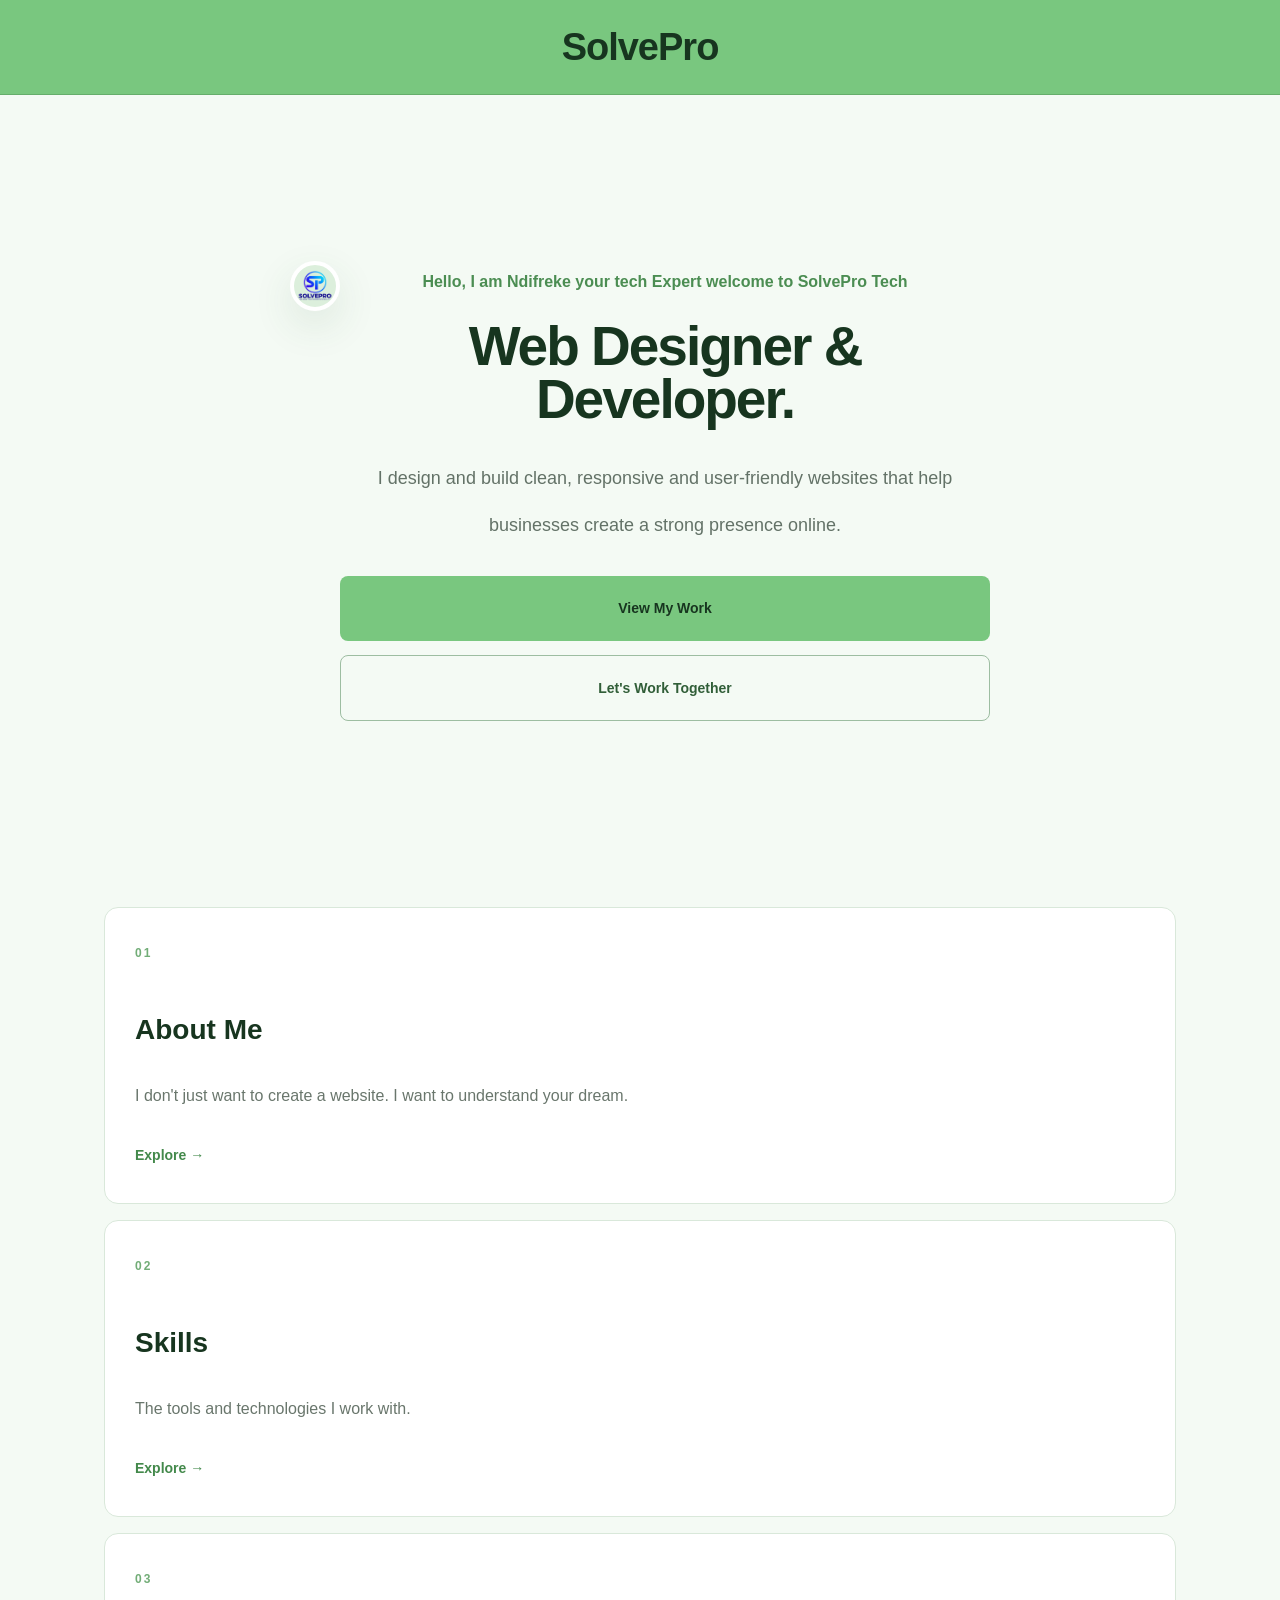
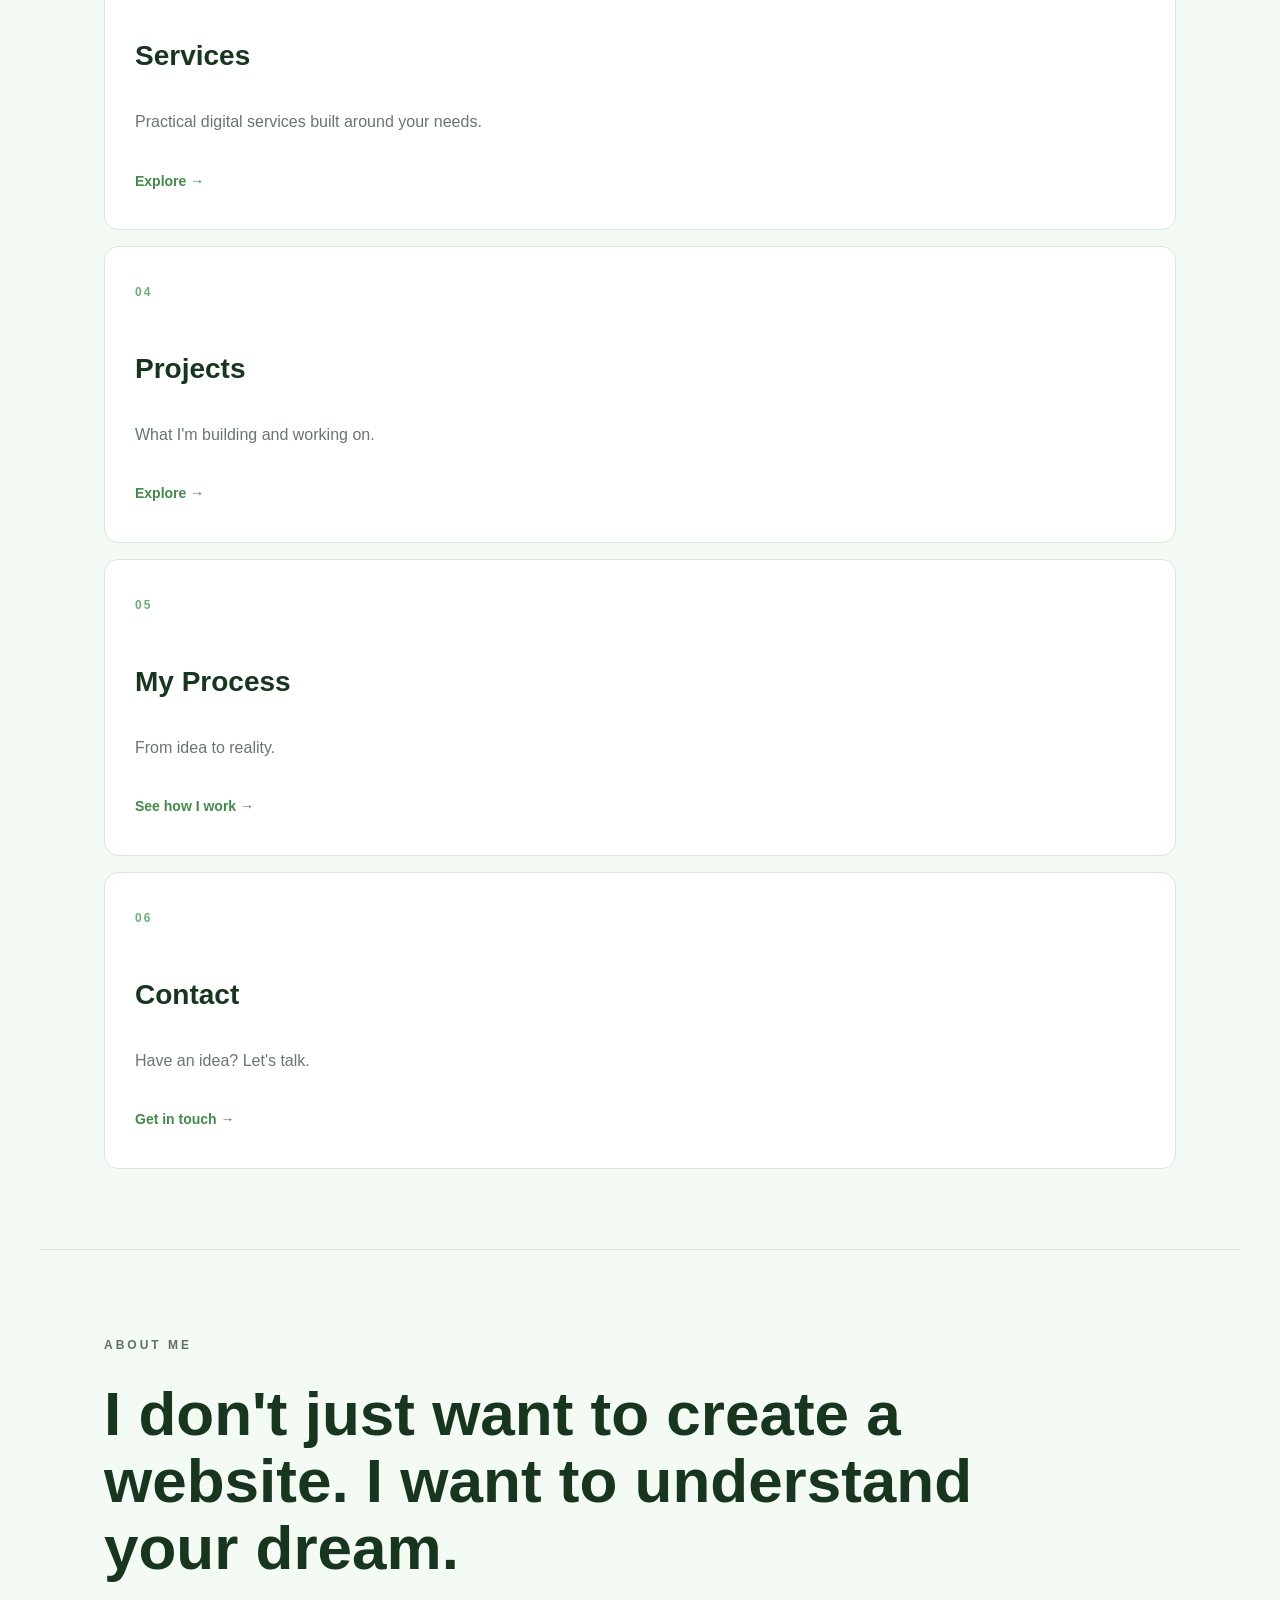
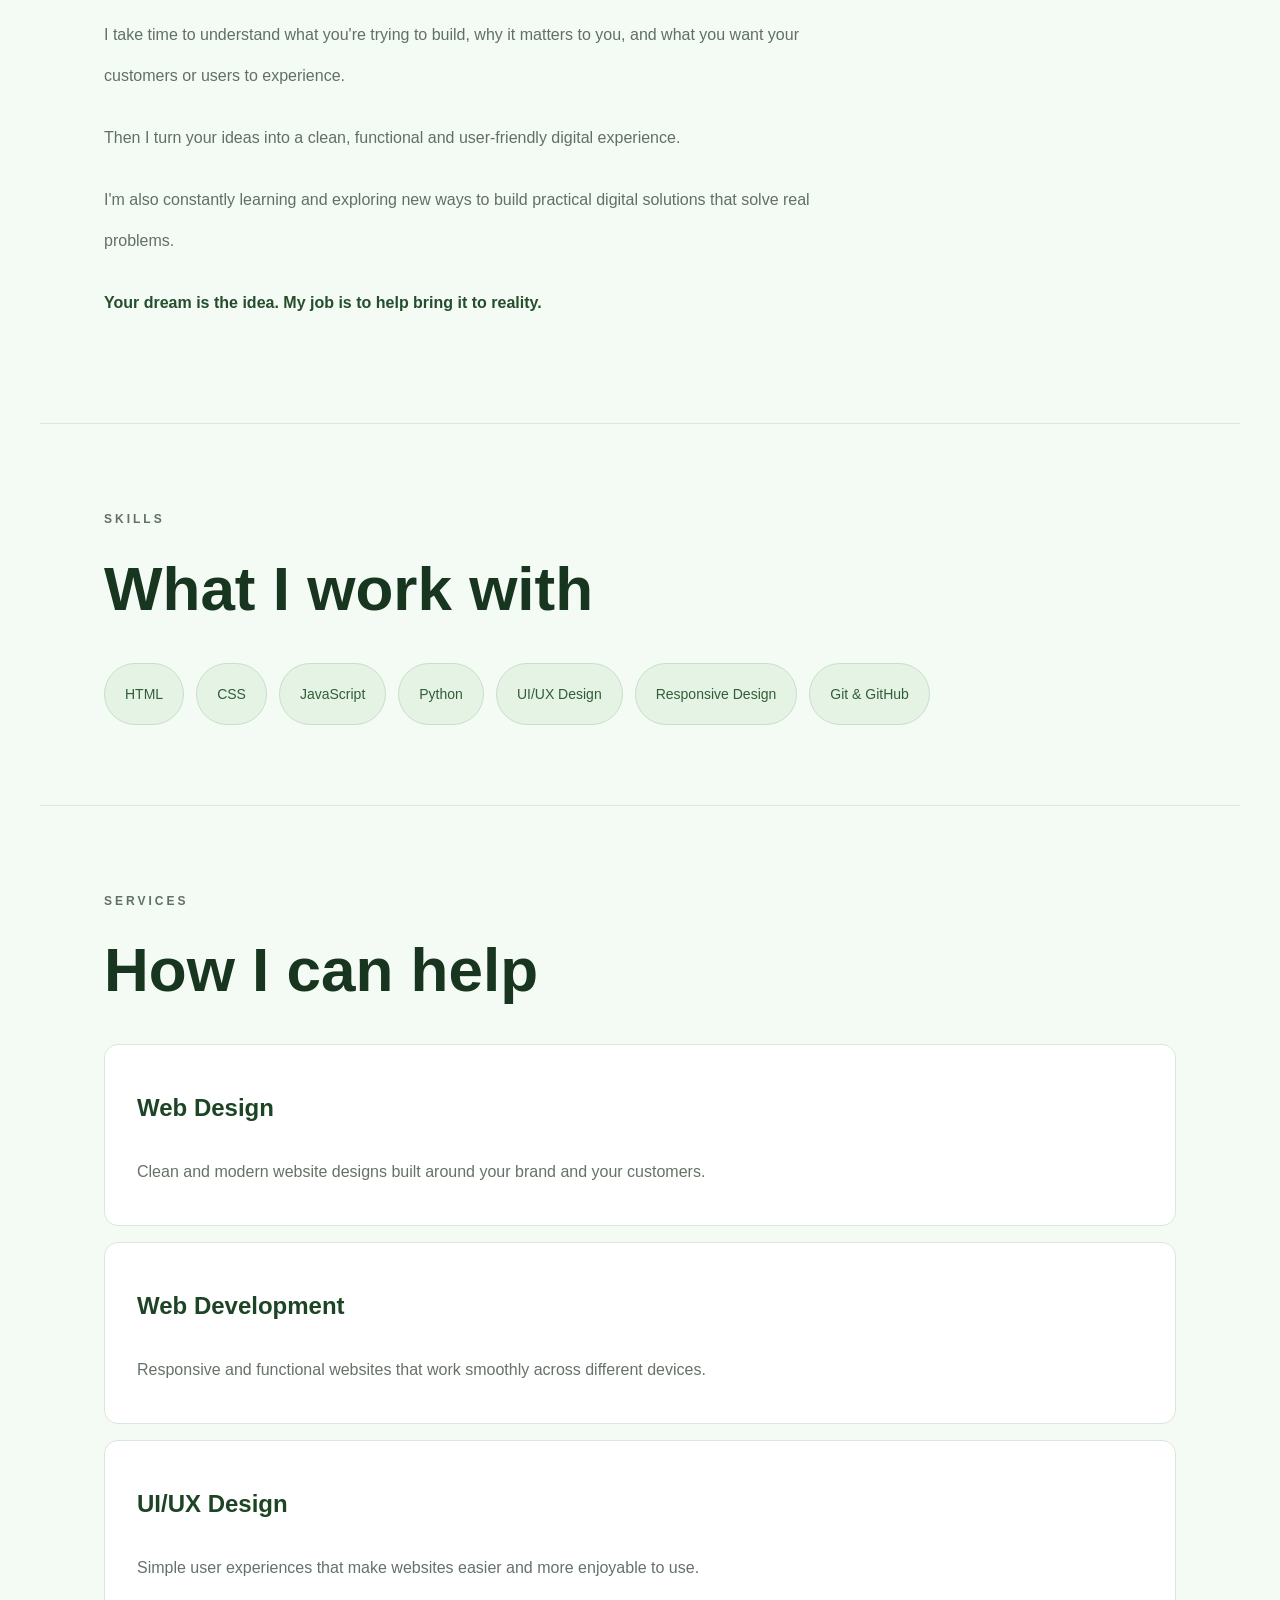
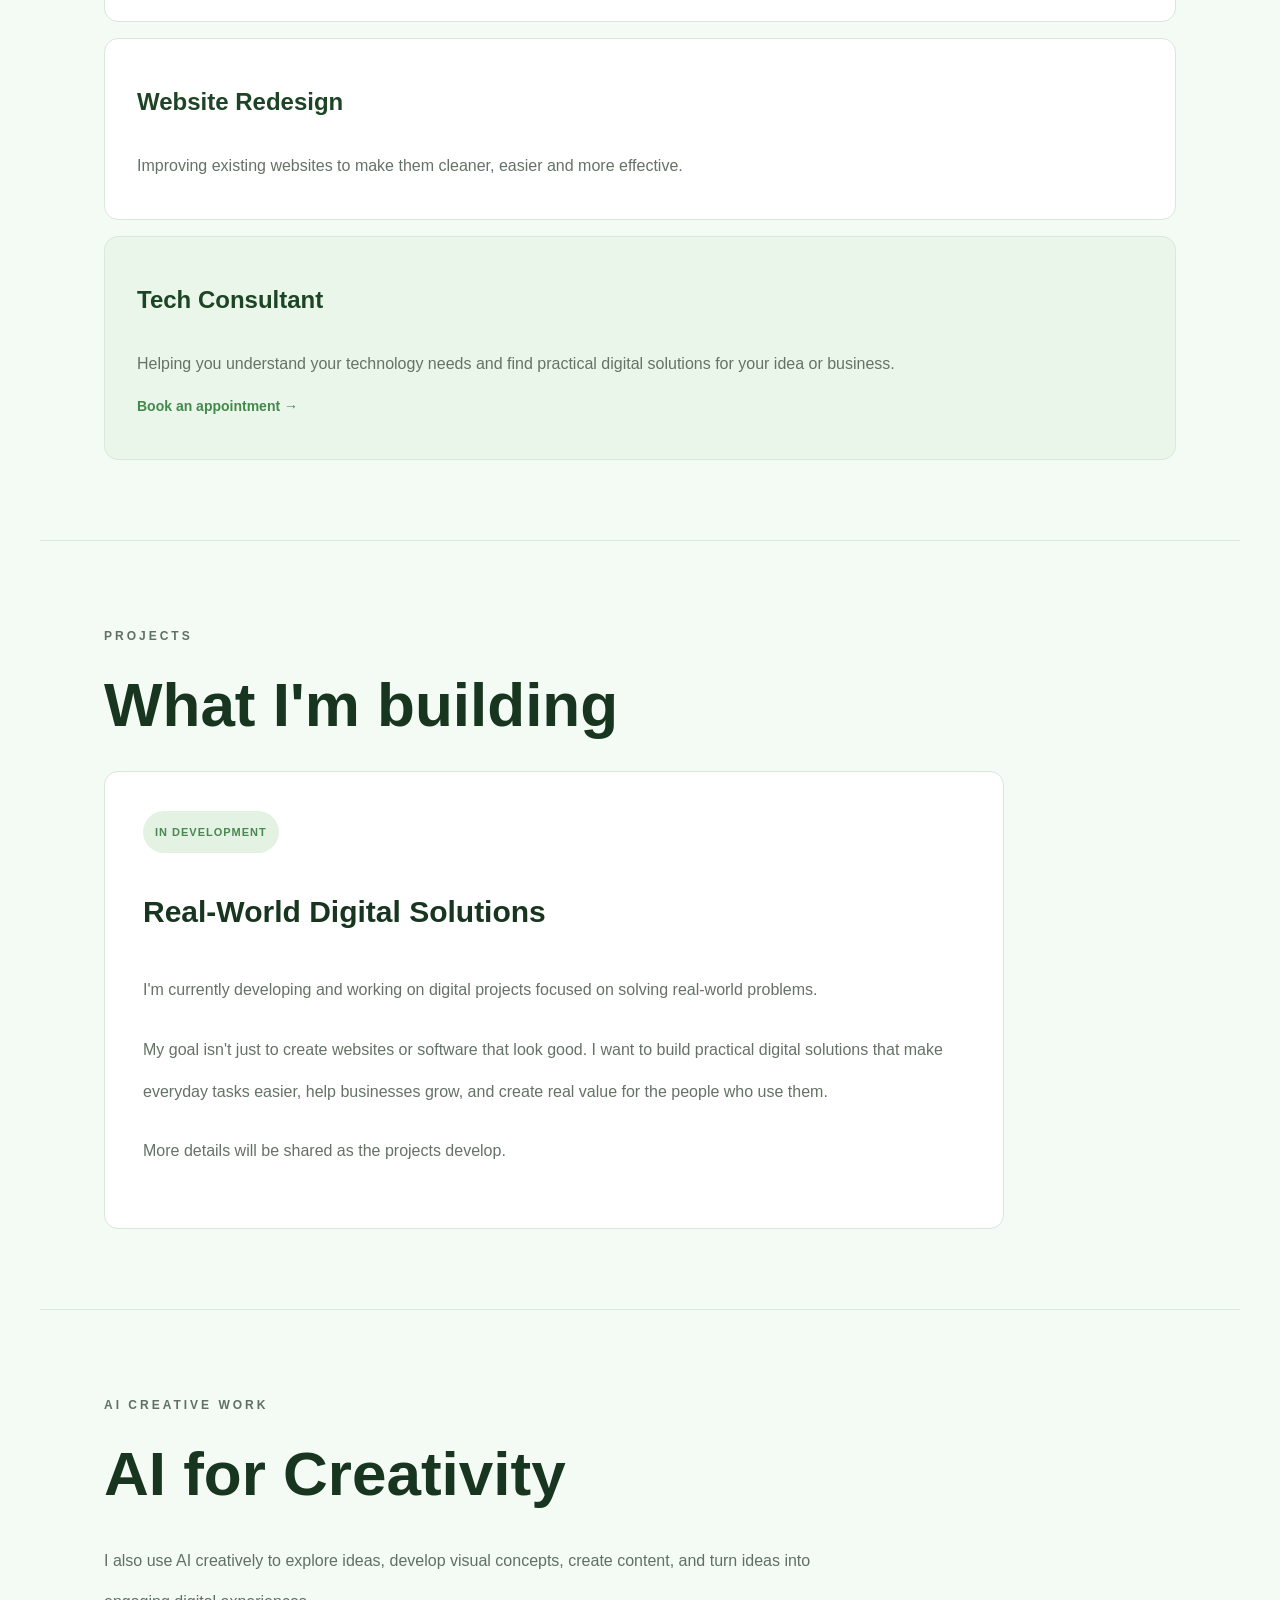
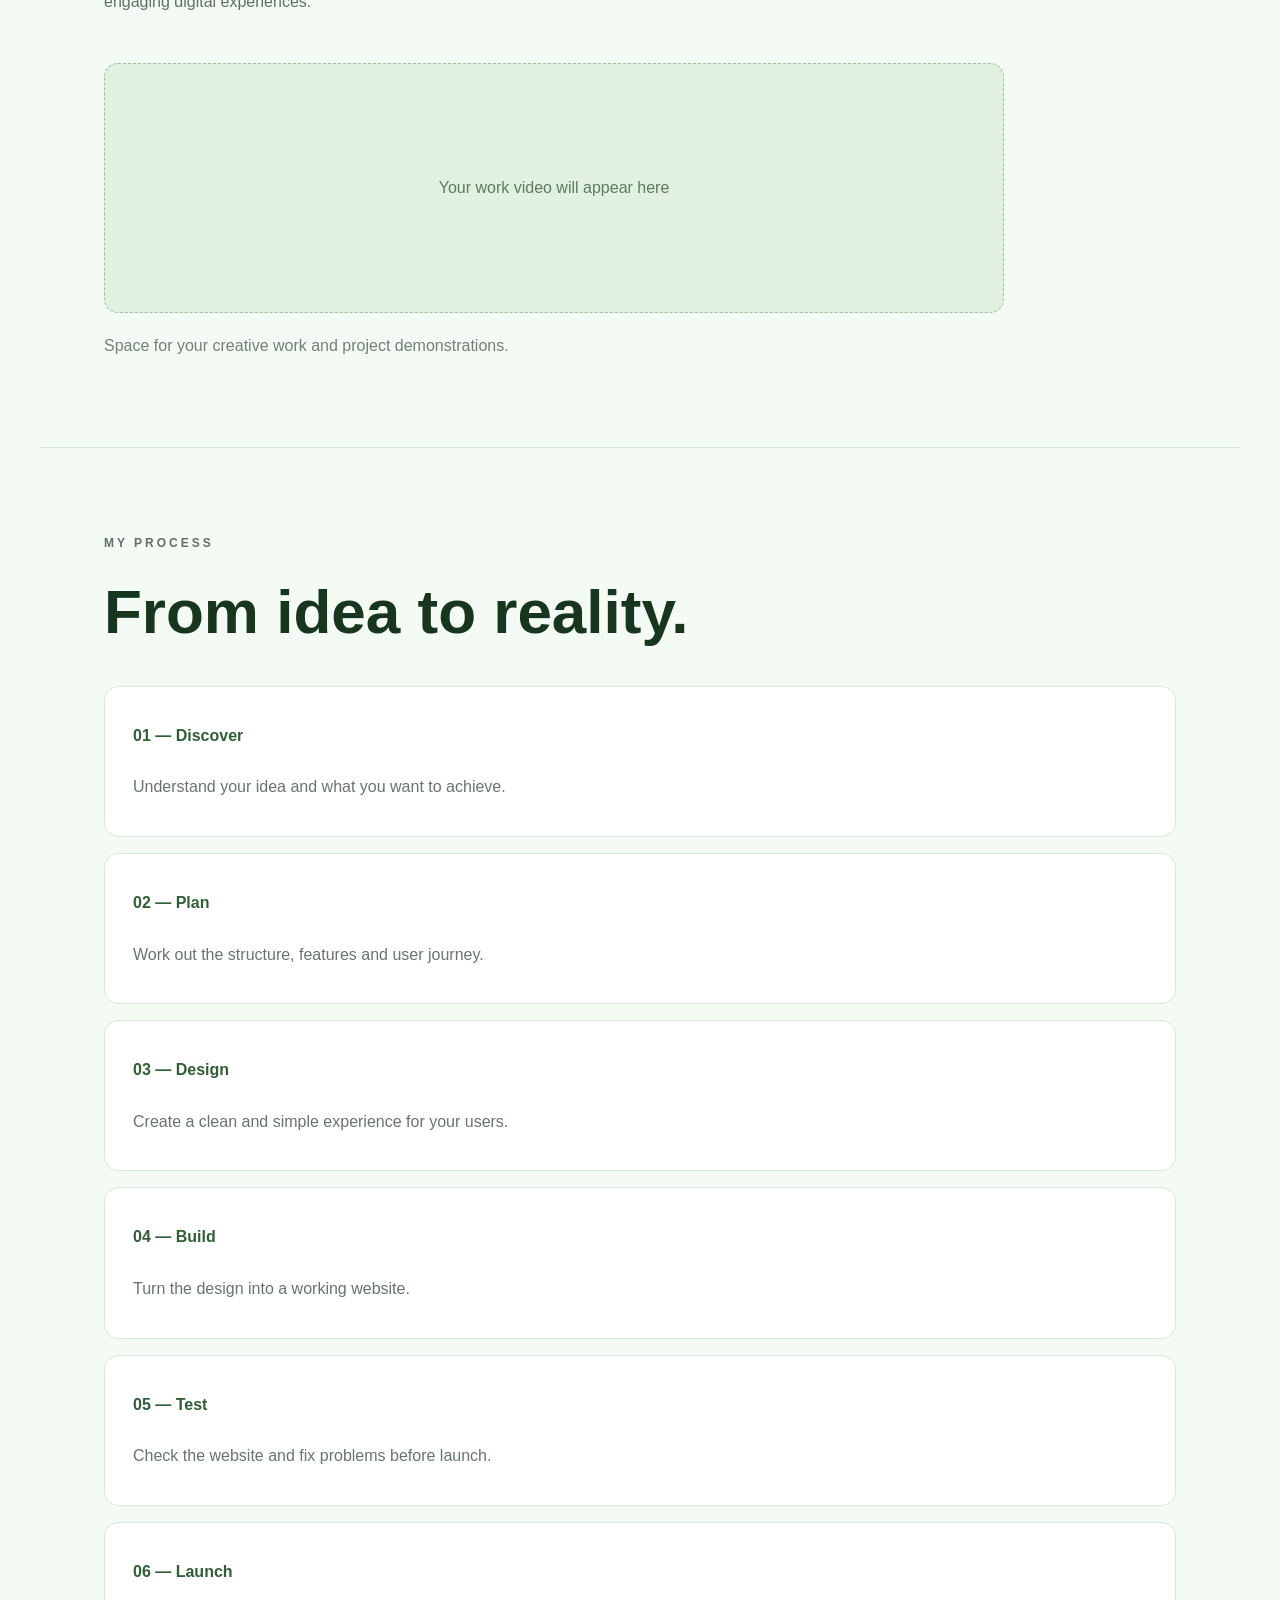
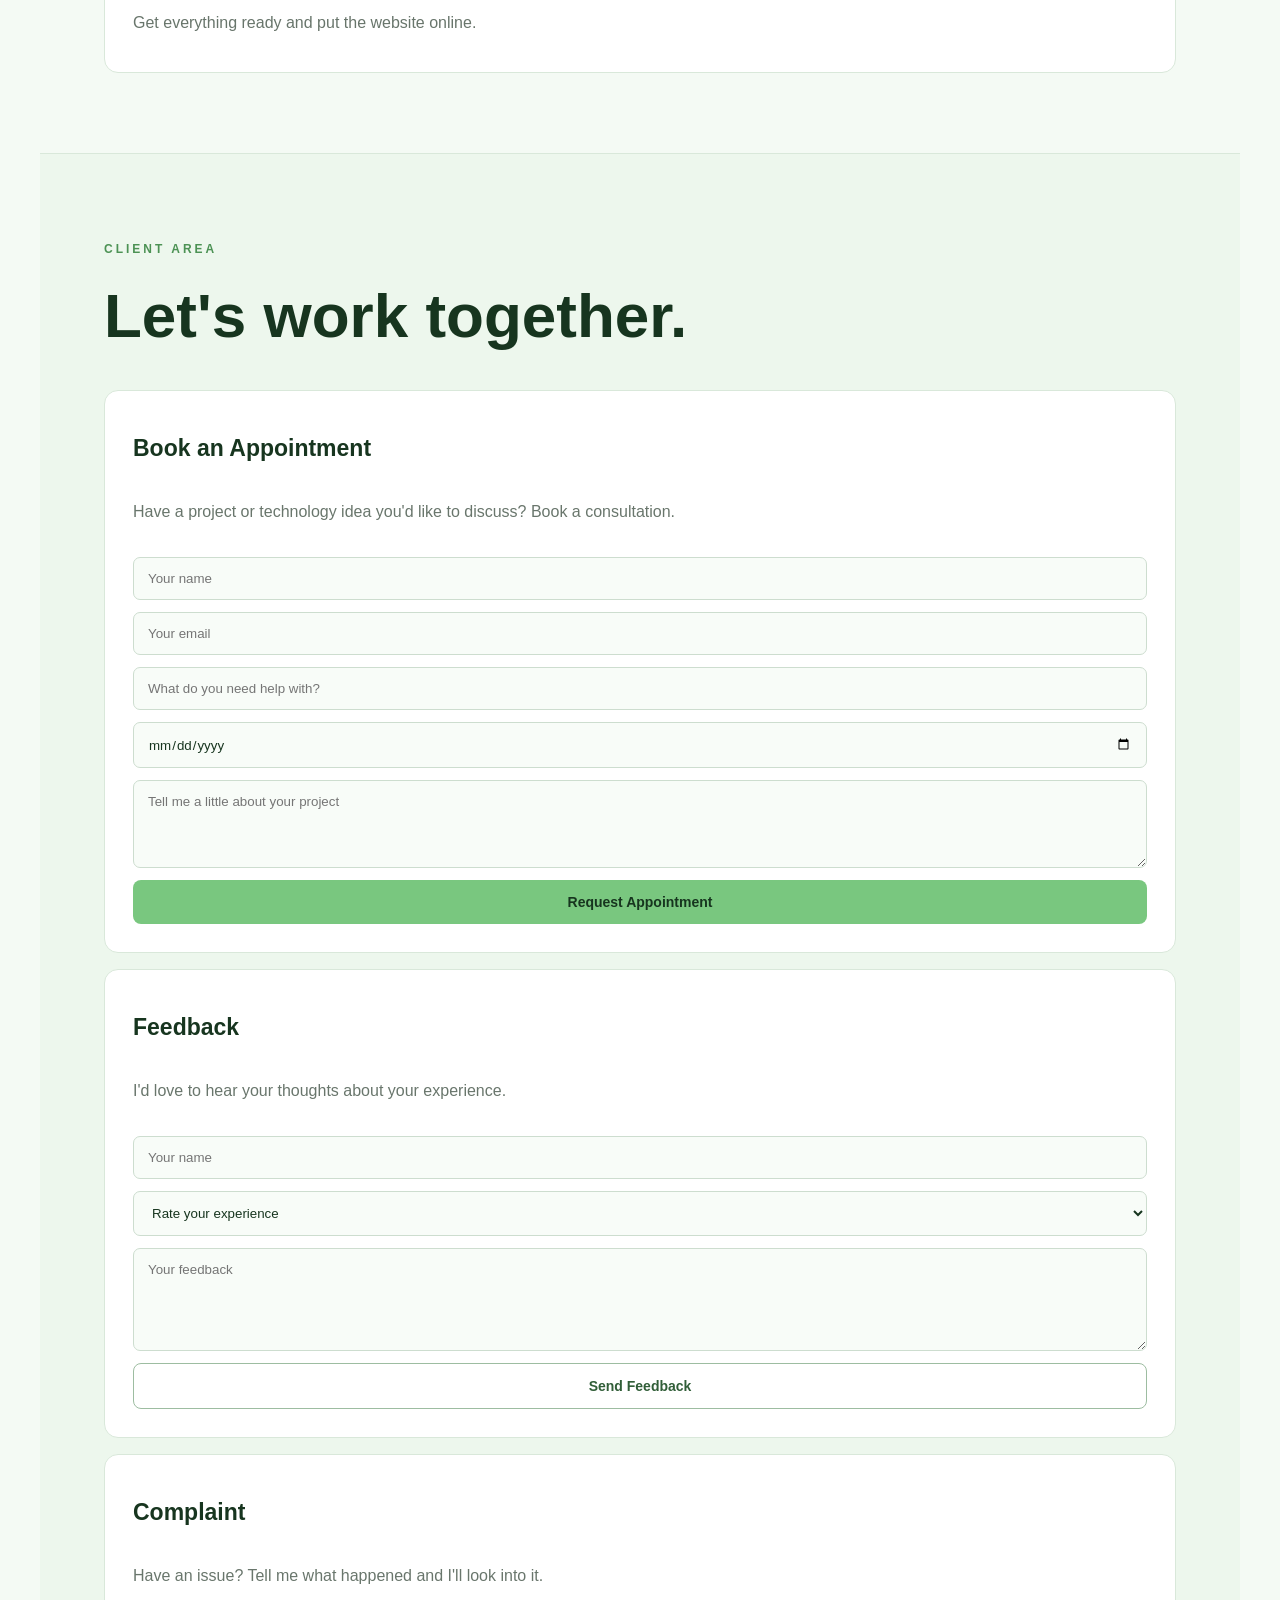
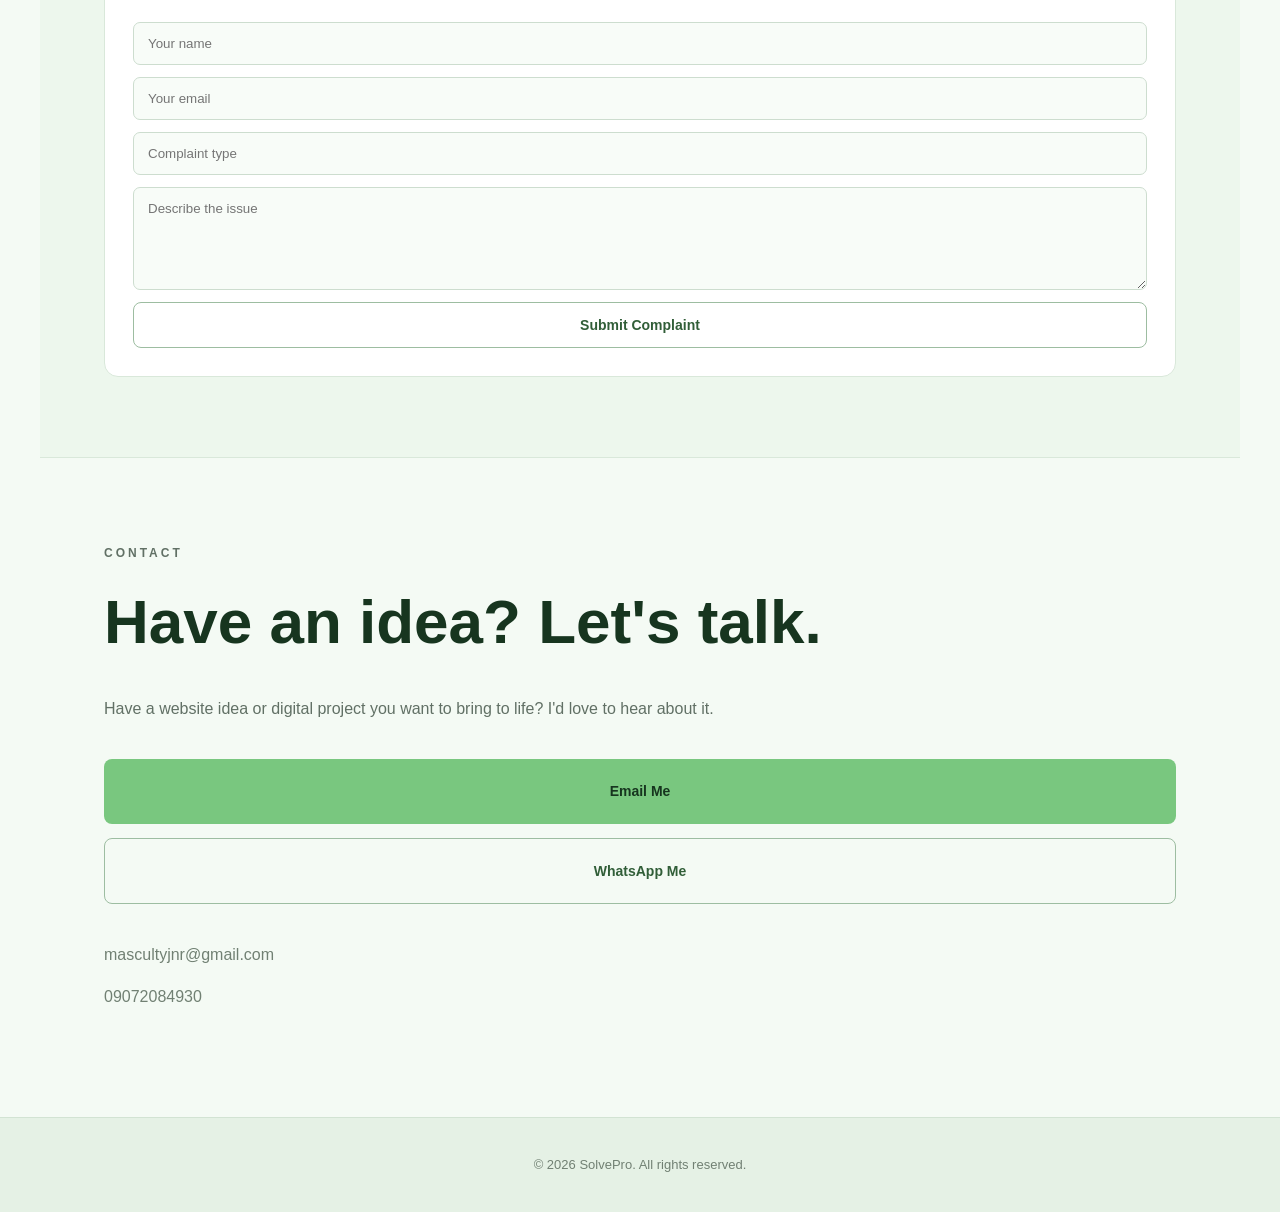
<file: index.html>
<!DOCTYPE html>
<html lang="en">

<head>
    <meta charset="UTF-8">
    <meta name="viewport" content="width=device-width, initial-scale=1.0">

    <title>SolvePro Tech| Web Designer & Developer</title>

    <meta name="description"
        content=" - Web Designer, Developer and Tech Consultant.">

    <link rel="stylesheet" href="style.css">
</head>

<body>
    
<header class="top-header">

    <a href="index.html" class="site-logo">
        SolvePro
    </a>

</header>
</div>

    </nav>

</header>


<main>


<!-- HERO -->

<section class="hero">

    <div class="hero-content">

        <div class="profile-area">

            <div class="profile-placeholder">
    <img src="profile.jpg" alt="SolvePro" class="logo">
        </div>


        <div class="hero-text-area">

            <p class="intro">
                Hello, I am Ndifreke your tech Expert 
                welcome to SolvePro Tech 
            </p>

            <h1>
                Web Designer &
                <br>
                Developer.
            </h1>

            <p class="hero-description">
                I design and build clean, responsive and user-friendly websites
                that help businesses create a strong presence online.
            </p>

            <div class="hero-buttons">

                <a href="#projects" class="btn primary">
                    View My Work
                </a>

                <a href="#contact" class="btn secondary">
                    Let's Work Together
                </a>

            </div>

        </div>

    </div>

</section>



<!-- GRID NAVIGATION -->

<section class="grid-navigation">

    <a href="about.html" class="grid-card">

        <span class="card-number">01</span>

        <h3>About Me</h3>

        <p>
            I don't just want to create a website.
            I want to understand your dream.
        </p>

        <span class="card-link">Explore →</span>

    </a>


    <a href="skills.html" class="grid-card">
        <span class="card-number">02</span>

        <h3>Skills</h3>

        <p>
            The tools and technologies I work with.
        </p>

        <span class="card-link">Explore →</span>

    </a>


    <a href="services.html" class="grid-card">

        <span class="card-number">03</span>

        <h3>Services</h3>

        <p>
            Practical digital services built around your needs.
        </p>

        <span class="card-link">Explore →</span>

    </a>


   <a href="projects.html" class="grid-card">

        <span class="card-number">04</span>

        <h3>Projects</h3>

        <p>
            What I'm building and working on.
        </p>

        <span class="card-link">Explore →</span>

    </a>


    <a href="process.html" class="grid-card">

        <span class="card-number">05</span>

        <h3>My Process</h3>

        <p>
            From idea to reality.
        </p>

        <span class="card-link">See how I work →</span>

    </a>


    <a href="contact.html" class="grid-card">

        <span class="card-number">06</span>

        <h3>Contact</h3>

        <p>
            Have an idea? Let's talk.
        </p>

        <span class="card-link">Get in touch →</span>

    </a>

</section>



<!-- ABOUT -->

<section id="about" class="content-section">

    <p class="section-label">
        ABOUT ME
    </p>

    <h2>
        I don't just want to create a website.
        I want to understand your dream.
    </h2>

    <p>
        I take time to understand what you're trying to build,
        why it matters to you, and what you want your customers
        or users to experience.
    </p>

    <p>
        Then I turn your ideas into a clean, functional and
        user-friendly digital experience.
    </p>

    <p>
        I'm also constantly learning and exploring new ways
        to build practical digital solutions that solve real problems.
    </p>

    <p>
        <strong>
            Your dream is the idea. My job is to help bring it to reality.
        </strong>
    </p>

</section>



<!-- SKILLS -->

<section id="skills" class="content-section">

    <p class="section-label">
        SKILLS
    </p>

    <h2>
        What I work with
    </h2>

    <div class="skills-list">

        <span>HTML</span>
        <span>CSS</span>
        <span>JavaScript</span>
        <span>Python</span>
        <span>UI/UX Design</span>
        <span>Responsive Design</span>
        <span>Git & GitHub</span>

    </div>

</section>



<!-- SERVICES -->

<section id="services" class="content-section">

    <p class="section-label">
        SERVICES
    </p>

    <h2>
        How I can help
    </h2>


    <div class="services-grid">


        <div class="service-card">

            <h3>
                Web Design
            </h3>

            <p>
                Clean and modern website designs built around
                your brand and your customers.
            </p>

        </div>


        <div class="service-card">

            <h3>
                Web Development
            </h3>

            <p>
                Responsive and functional websites that work
                smoothly across different devices.
            </p>

        </div>


        <div class="service-card">

            <h3>
                UI/UX Design
            </h3>

            <p>
                Simple user experiences that make websites
                easier and more enjoyable to use.
            </p>

        </div>


        <div class="service-card">

            <h3>
                Website Redesign
            </h3>

            <p>
                Improving existing websites to make them
                cleaner, easier and more effective.
            </p>

        </div>


        <div class="service-card consultant-card">

            <h3>
                Tech Consultant
            </h3>

            <p>
                Helping you understand your technology needs
                and find practical digital solutions for your idea
                or business.
            </p>

            <a href="#appointment" class="card-link">
                Book an appointment →
            </a>

        </div>


    </div>

</section>



<!-- PROJECTS -->

<section id="projects" class="content-section">

    <p class="section-label">
        PROJECTS
    </p>

    <h2>
        What I'm building
    </h2>

    <div class="project-card">

        <div>

            <span class="project-status">
                IN DEVELOPMENT
            </span>

            <h3>
                Real-World Digital Solutions
            </h3>

            <p>
                I'm currently developing and working on digital
                projects focused on solving real-world problems.
            </p>

            <p>
                My goal isn't just to create websites or software
                that look good. I want to build practical digital
                solutions that make everyday tasks easier, help
                businesses grow, and create real value for the
                people who use them.
            </p>

            <p>
                More details will be shared as the projects develop.
            </p>

        </div>

    </div>

</section>



<!-- AI CREATIVE WORK -->

<section class="content-section">

    <p class="section-label">
        AI CREATIVE WORK
    </p>

    <h2>
        AI for Creativity
    </h2>

    <p>
        I also use AI creatively to explore ideas, develop visual
        concepts, create content, and turn ideas into engaging
        digital experiences.
    </p>


    <div class="video-card">

        <div class="video-placeholder">

            <span>
                Your work video will appear here
            </span>

        </div>

        <p class="video-note">
            Space for your creative work and project demonstrations.
        </p>

    </div>

</section>



<!-- PROCESS -->

<section id="process" class="content-section">

    <p class="section-label">
        MY PROCESS
    </p>

    <h2>
        From idea to reality.
    </h2>


    <div class="process-list">


        <div>

            <strong>
                01 — Discover
            </strong>

            <p>
                Understand your idea and what you want to achieve.
            </p>

        </div>


        <div>

            <strong>
                02 — Plan
            </strong>

            <p>
                Work out the structure, features and user journey.
            </p>

        </div>


        <div>

            <strong>
                03 — Design
            </strong>

            <p>
                Create a clean and simple experience for your users.
            </p>

        </div>


        <div>

            <strong>
                04 — Build
            </strong>

            <p>
                Turn the design into a working website.
            </p>

        </div>


        <div>

            <strong>
                05 — Test
            </strong>

            <p>
                Check the website and fix problems before launch.
            </p>

        </div>


        <div>

            <strong>
                06 — Launch
            </strong>

            <p>
                Get everything ready and put the website online.
            </p>

        </div>


    </div>

</section>



<!-- CLIENT AREA -->

<section class="client-section">

    <p class="section-label">
        CLIENT AREA
    </p>

    <h2>
        Let's work together.
    </h2>


    <div class="client-grid">


        <!-- APPOINTMENT -->

        <div id="appointment" class="client-card">

            <h3>
                Book an Appointment
            </h3>

            <p>
                Have a project or technology idea you'd like
                to discuss? Book a consultation.
            </p>

            <form>

                <input
                    type="text"
                    placeholder="Your name"
                    required
                >

                <input
                    type="email"
                    placeholder="Your email"
                    required
                >

                <input
                    type="text"
                    placeholder="What do you need help with?"
                    required
                >

                <input
                    type="date"
                    required
                >

                <textarea
                    placeholder="Tell me a little about your project"
                    rows="4"
                ></textarea>

                <button type="submit" class="btn primary">
                    Request Appointment
                </button>

            </form>

        </div>



        <!-- FEEDBACK -->

        <div class="client-card">

            <h3>
                Feedback
            </h3>

            <p>
                I'd love to hear your thoughts about your
                experience.
            </p>

            <form>

                <input
                    type="text"
                    placeholder="Your name"
                >

                <select>

                    <option>
                        Rate your experience
                    </option>

                    <option>
                        Excellent
                    </option>

                    <option>
                        Good
                    </option>

                    <option>
                        Average
                    </option>

                    <option>
                        Needs improvement
                    </option>

                </select>

                <textarea
                    placeholder="Your feedback"
                    rows="5"
                ></textarea>

                <button type="submit" class="btn secondary">
                    Send Feedback
                </button>

            </form>

        </div>



        <!-- COMPLAINT -->

        <div class="client-card">

            <h3>
                Complaint
            </h3>

            <p>
                Have an issue? Tell me what happened and
                I'll look into it.
            </p>

            <form>

                <input
                    type="text"
                    placeholder="Your name"
                    required
                >

                <input
                    type="email"
                    placeholder="Your email"
                    required
                >

                <input
                    type="text"
                    placeholder="Complaint type"
                    required
                >

                <textarea
                    placeholder="Describe the issue"
                    rows="5"
                    required
                ></textarea>

                <button type="submit" class="btn secondary">
                    Submit Complaint
                </button>

            </form>

        </div>


    </div>

</section>



<!-- CONTACT -->

<section id="contact" class="content-section">

    <p class="section-label">
        CONTACT
    </p>

    <h2>
        Have an idea? Let's talk.
    </h2>

    <p>
        Have a website idea or digital project you want to bring
        to life? I'd love to hear about it.
    </p>


    <div class="contact-buttons">

        <a
            href="mailto:mascultyjnr@gmail.com"
            class="btn primary"
        >
            Email Me
        </a>


        <a
            href="https://wa.me/2349072084930"
            class="btn secondary"
        >
            WhatsApp Me
        </a>

    </div>


    <p class="contact-info">

        mascultyjnr@gmail.com

        <br>

        09072084930

    </p>

</section>


</main>



<footer>

    <p>
        © 2026 SolvePro. All rights reserved.
    </p>

</footer>


</body>

        </html>
</file>
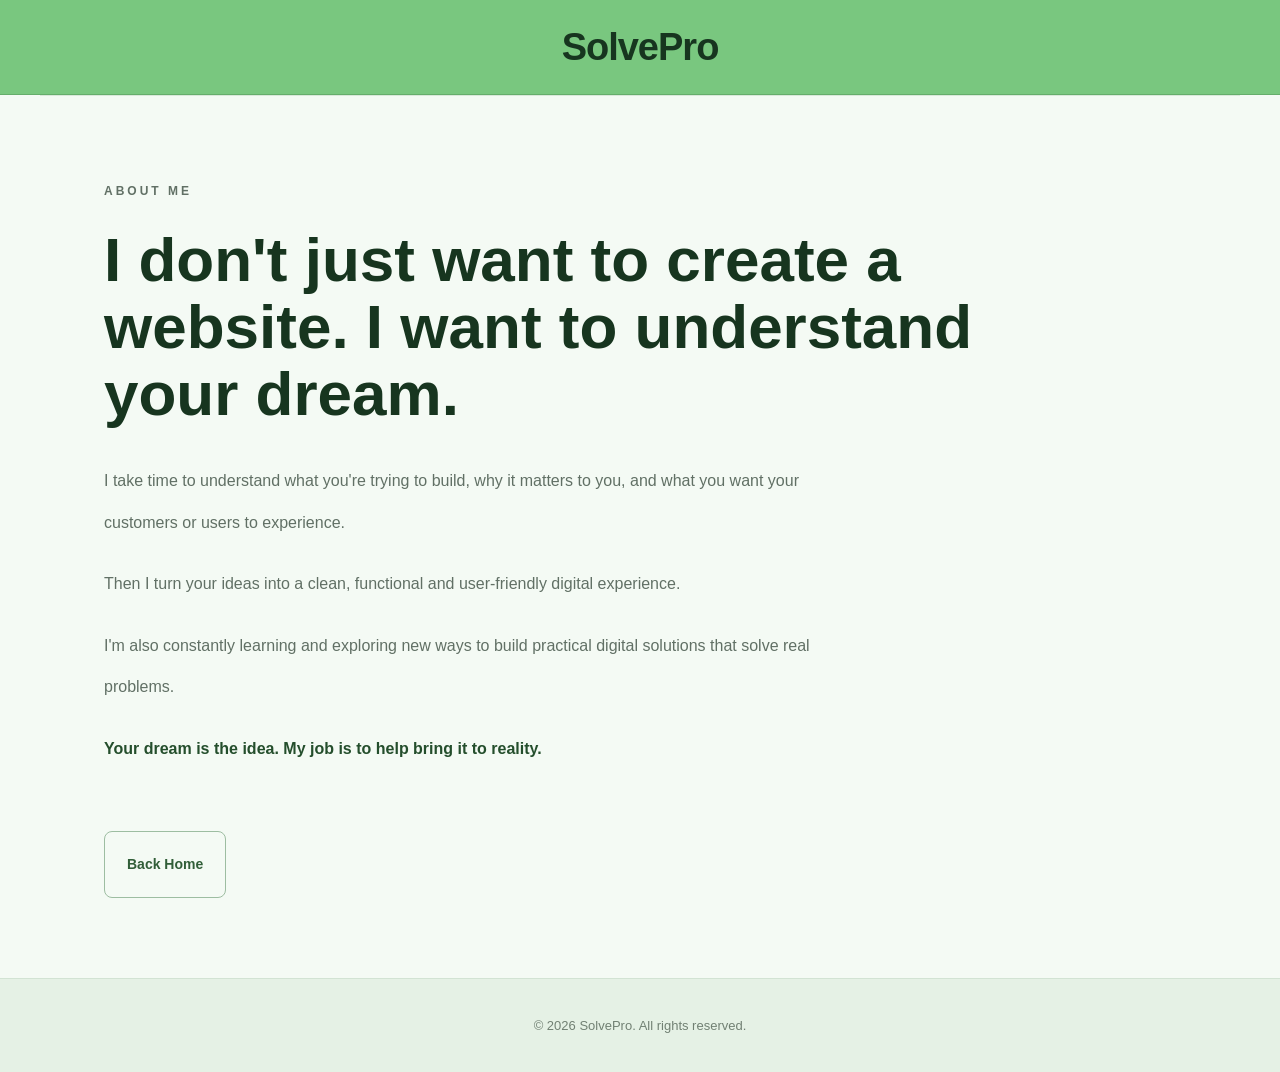
<file: about.html>
<!DOCTYPE html>
<html lang="en">

<head>
    <meta charset="UTF-8">
    <meta name="viewport" content="width=device-width, initial-scale=1.0">

    <title>About         SolvePro</title>

    <link rel="stylesheet" href="style.css">
</head>

<body>

<header class="top-header">

    <a href="index.html" class="site-logo">
        SolvePro
    </a>

</header>
        </div>

    </nav>

</header>


<main>

<section class="content-section">

    <p class="section-label">
        ABOUT ME
    </p>

    <h2>
        I don't just want to create a website.
        I want to understand your dream.
    </h2>

    <p>
        I take time to understand what you're trying to build,
        why it matters to you, and what you want your customers
        or users to experience.
    </p>

    <p>
        Then I turn your ideas into a clean, functional and
        user-friendly digital experience.
    </p>

    <p>
        I'm also constantly learning and exploring new ways
        to build practical digital solutions that solve real problems.
    </p>

    <p>
        <strong>
            Your dream is the idea. My job is to help bring it to reality.
        </strong>
    </p>

    <br>

    <a href="index.html" class="btn secondary">
        Back Home
    </a>

</section>

</main>


<footer>

    <p>
        © 2026 SolvePro. All rights reserved.
    </p>

</footer>

</body>

</html>
</file>
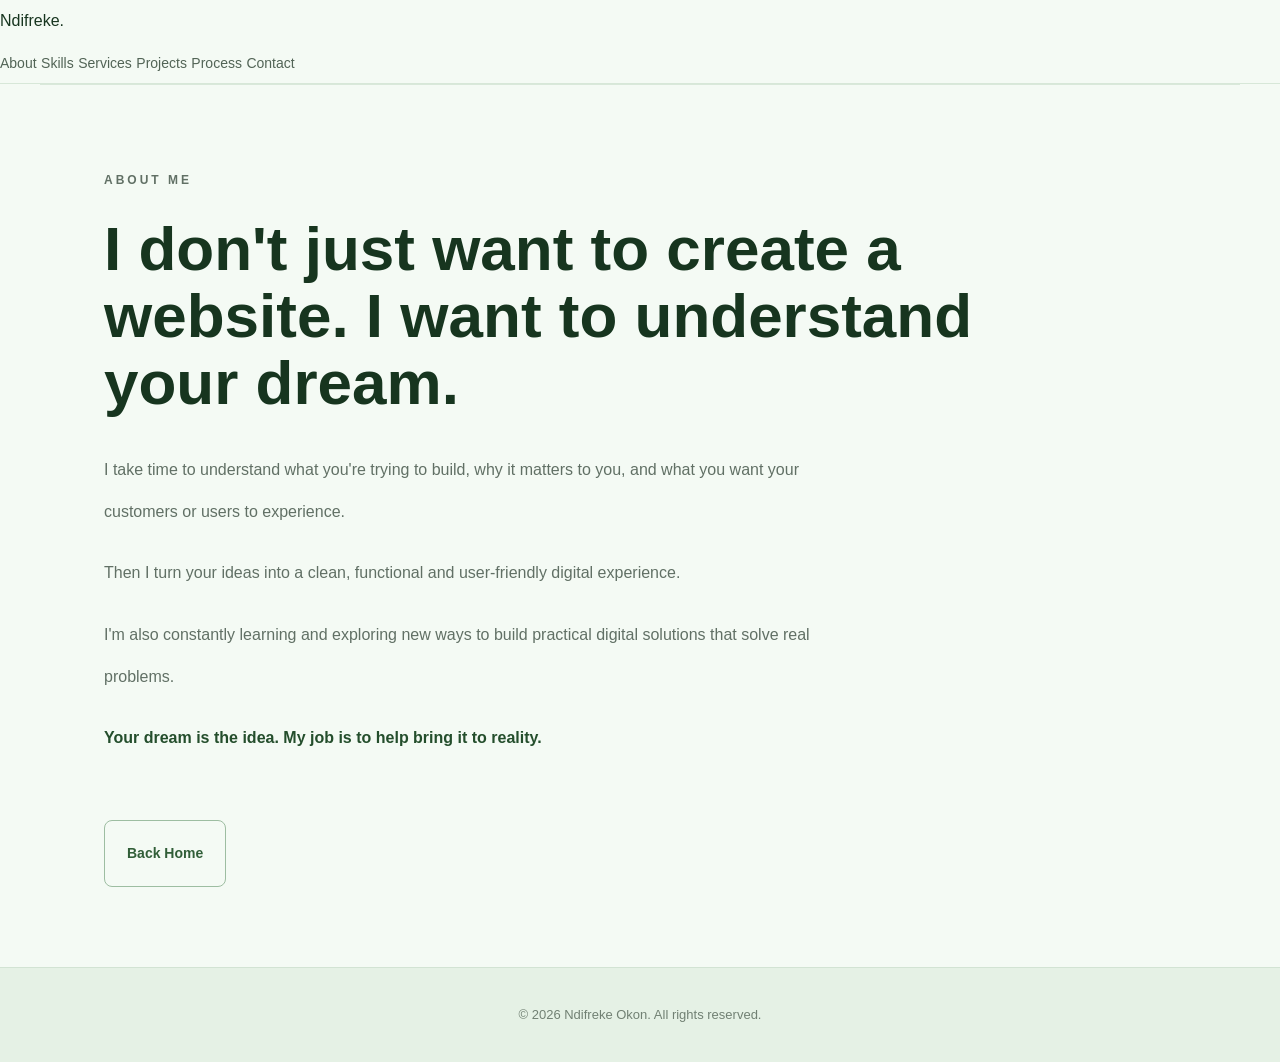
<file: About.html>
<!DOCTYPE html>
<html lang="en">

<head>
    <meta charset="UTF-8">
    <meta name="viewport" content="width=device-width, initial-scale=1.0">

    <title>About | Ndifreke Okon</title>

    <link rel="stylesheet" href="style.css">
</head>

<body>

<header>

    <nav class="navbar">

        <a href="index.html" class="logo">Ndifreke.</a>

        <div class="nav-links">

            <a href="about.html">About</a>
            <a href="skills.html">Skills</a>
            <a href="services.html">Services</a>
            <a href="projects.html">Projects</a>
            <a href="process.html">Process</a>
            <a href="contact.html">Contact</a>

        </div>

    </nav>

</header>


<main>

<section class="content-section">

    <p class="section-label">
        ABOUT ME
    </p>

    <h2>
        I don't just want to create a website.
        I want to understand your dream.
    </h2>

    <p>
        I take time to understand what you're trying to build,
        why it matters to you, and what you want your customers
        or users to experience.
    </p>

    <p>
        Then I turn your ideas into a clean, functional and
        user-friendly digital experience.
    </p>

    <p>
        I'm also constantly learning and exploring new ways
        to build practical digital solutions that solve real problems.
    </p>

    <p>
        <strong>
            Your dream is the idea. My job is to help bring it to reality.
        </strong>
    </p>

    <br>

    <a href="index.html" class="btn secondary">
        Back Home
    </a>

</section>

</main>


<footer>

    <p>
        © 2026 Ndifreke Okon. All rights reserved.
    </p>

</footer>

</body>

</html>
</file>
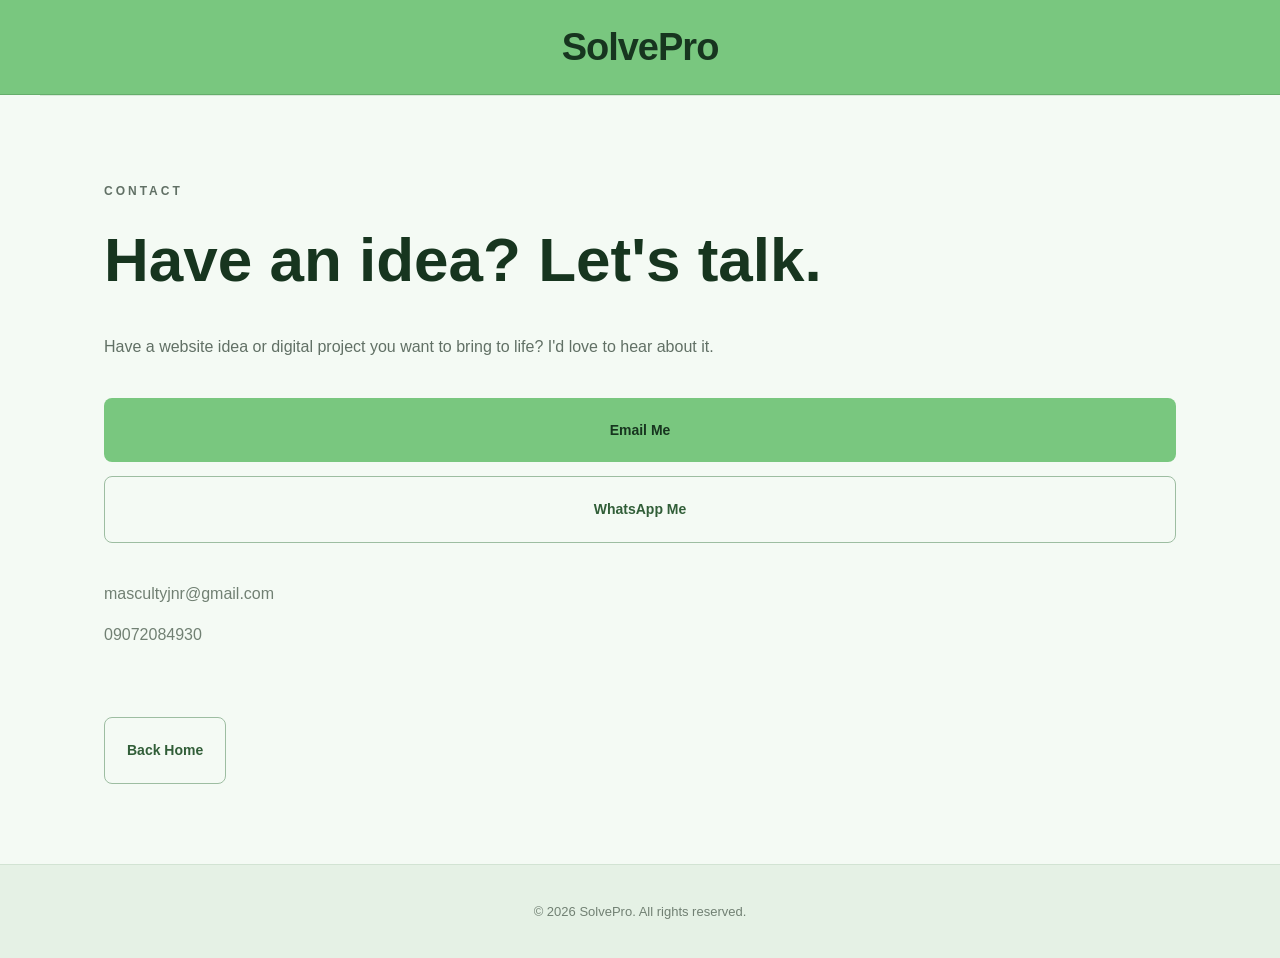
<file: contact.html>
<!DOCTYPE html>
<html lang="en">

<head>
    <meta charset="UTF-8">
    <meta name="viewport" content="width=device-width, initial-scale=1.0">

    <title>Contact | SolvePro</title>

    <link rel="stylesheet" href="style.css">
</head>

<body>

<header class="top-header">

    <a href="index.html" class="site-logo">
        SolvePro
    </a>

</header>

    </nav>

</header>


<main>

<section class="content-section">

    <p class="section-label">
        CONTACT
    </p>

    <h2>
        Have an idea? Let's talk.
    </h2>

    <p>
        Have a website idea or digital project you want to bring
        to life? I'd love to hear about it.
    </p>


    <div class="contact-buttons">

        <a
            href="mailto:mascultyjnr@gmail.com"
            class="btn primary"
        >
            Email Me
        </a>


        <a
            href="https://wa.me/2349072084930"
            class="btn secondary"
        >
            WhatsApp Me
        </a>

    </div>


    <p class="contact-info">

        mascultyjnr@gmail.com

        <br>

        09072084930

    </p>

    <br>

    <a href="index.html" class="btn secondary">
        Back Home
    </a>

</section>

</main>


<footer>

    <p>
        © 2026 SolvePro. All rights reserved.
    </p>

</footer>

</body>

</html>
</file>
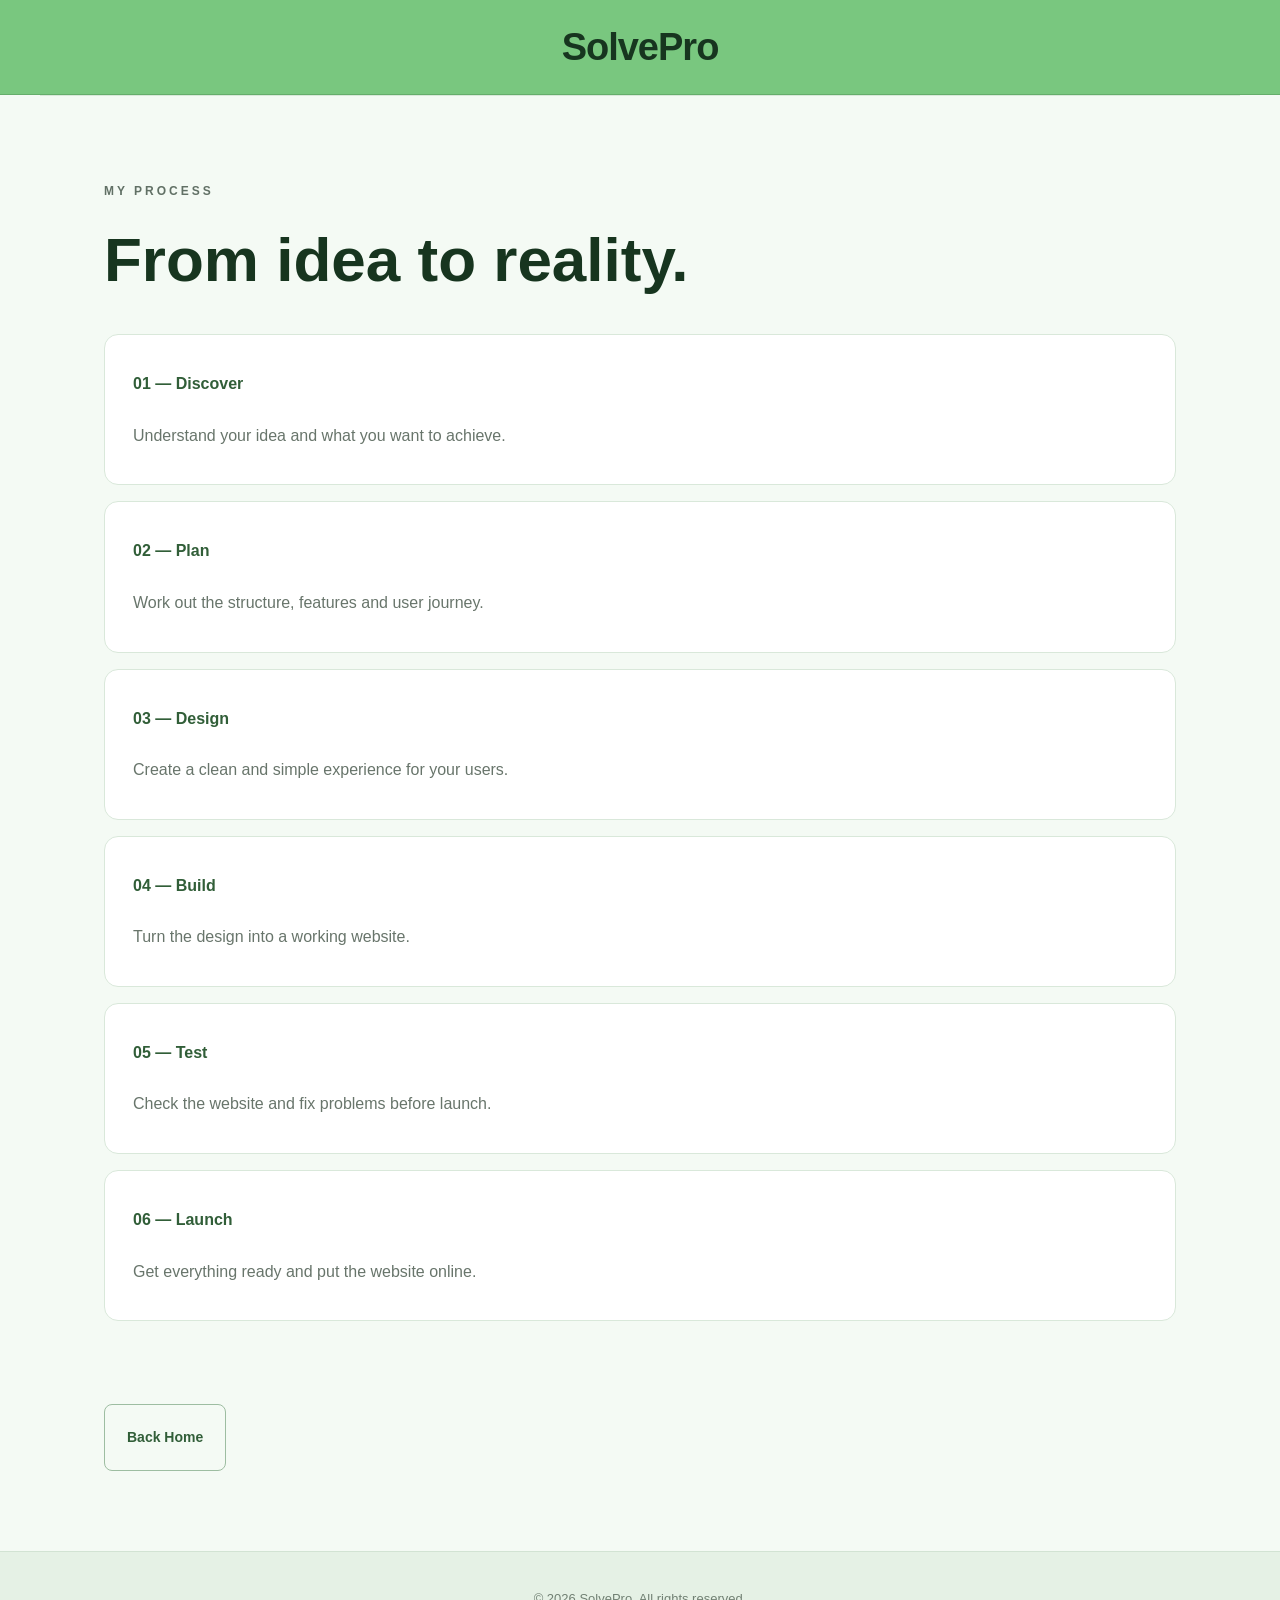
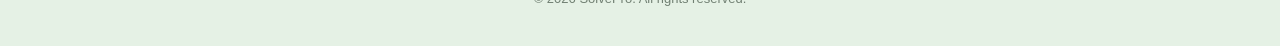
<file: process.html>
<!DOCTYPE html>
<html lang="en">

<head>
    <meta charset="UTF-8">
    <meta name="viewport" content="width=device-width, initial-scale=1.0">

    <title>Process | SolvePro</title>

    <link rel="stylesheet" href="style.css">
</head>

<body>

<header class="top-header">

    <a href="index.html" class="site-logo">
        SolvePro
    </a>

</header>
        </div>

    </nav>

</header>


<main>

<section class="content-section">

    <p class="section-label">
        MY PROCESS
    </p>

    <h2>
        From idea to reality.
    </h2>


    <div class="process-list">


        <div>

            <strong>
                01 — Discover
            </strong>

            <p>
                Understand your idea and what you want to achieve.
            </p>

        </div>


        <div>

            <strong>
                02 — Plan
            </strong>

            <p>
                Work out the structure, features and user journey.
            </p>

        </div>


        <div>

            <strong>
                03 — Design
            </strong>

            <p>
                Create a clean and simple experience for your users.
            </p>

        </div>


        <div>

            <strong>
                04 — Build
            </strong>

            <p>
                Turn the design into a working website.
            </p>

        </div>


        <div>

            <strong>
                05 — Test
            </strong>

            <p>
                Check the website and fix problems before launch.
            </p>

        </div>


        <div>

            <strong>
                06 — Launch
            </strong>

            <p>
                Get everything ready and put the website online.
            </p>

        </div>


    </div>


    <br><br>

    <a href="index.html" class="btn secondary">
        Back Home
    </a>

</section>

</main>


<footer>

    <p>
        © 2026 SolvePro. All rights reserved.
    </p>

</footer>

</body>

</html>
</file>
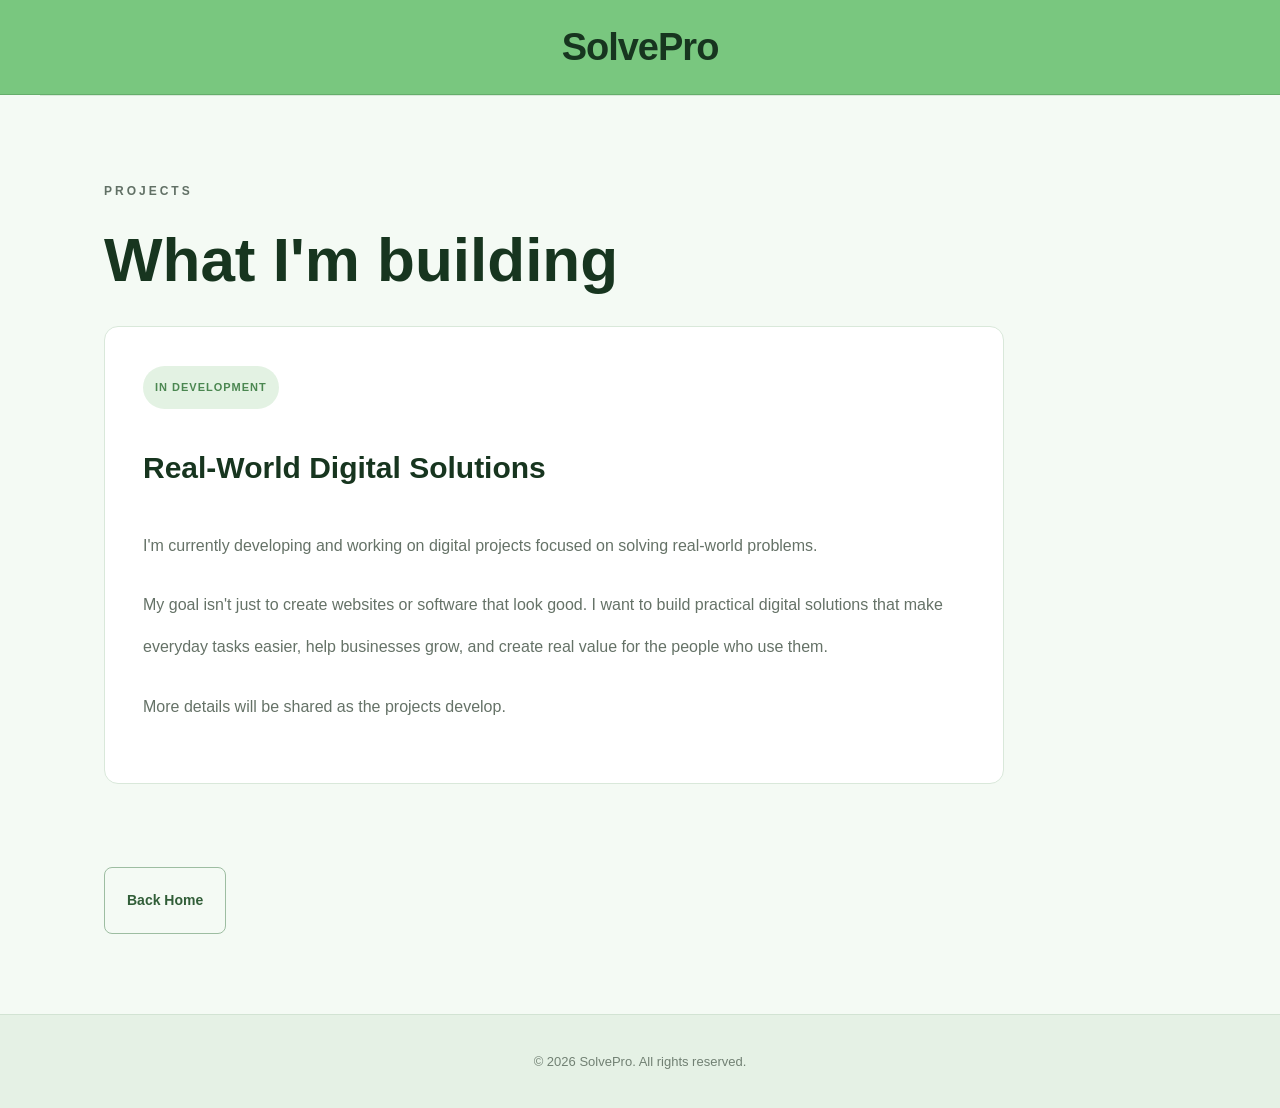
<file: projects.html>
<!DOCTYPE html>
<html lang="en">

<head>
    <meta charset="UTF-8">
    <meta name="viewport" content="width=device-width, initial-scale=1.0">

    <title>Projects | SolvePro</title>

    <link rel="stylesheet" href="style.css">
</head>

<body>

<header class="top-header">

    <a href="index.html" class="site-logo">
        SolvePro
    </a>

</header>
        </div>

    </nav>

</header>


<main>

<section class="content-section">

    <p class="section-label">
        PROJECTS
    </p>

    <h2>
        What I'm building
    </h2>

    <div class="project-card">

        <span class="project-status">
            IN DEVELOPMENT
        </span>

        <h3>
            Real-World Digital Solutions
        </h3>

        <p>
            I'm currently developing and working on digital
            projects focused on solving real-world problems.
        </p>

        <p>
            My goal isn't just to create websites or software
            that look good. I want to build practical digital
            solutions that make everyday tasks easier, help
            businesses grow, and create real value for the
            people who use them.
        </p>

        <p>
            More details will be shared as the projects develop.
        </p>

    </div>


    <br><br>

    <a href="index.html" class="btn secondary">
        Back Home
    </a>

</section>

</main>


<footer>

    <p>
        © 2026 SolvePro. All rights reserved.
    </p>

</footer>

</body>

</html>
</file>
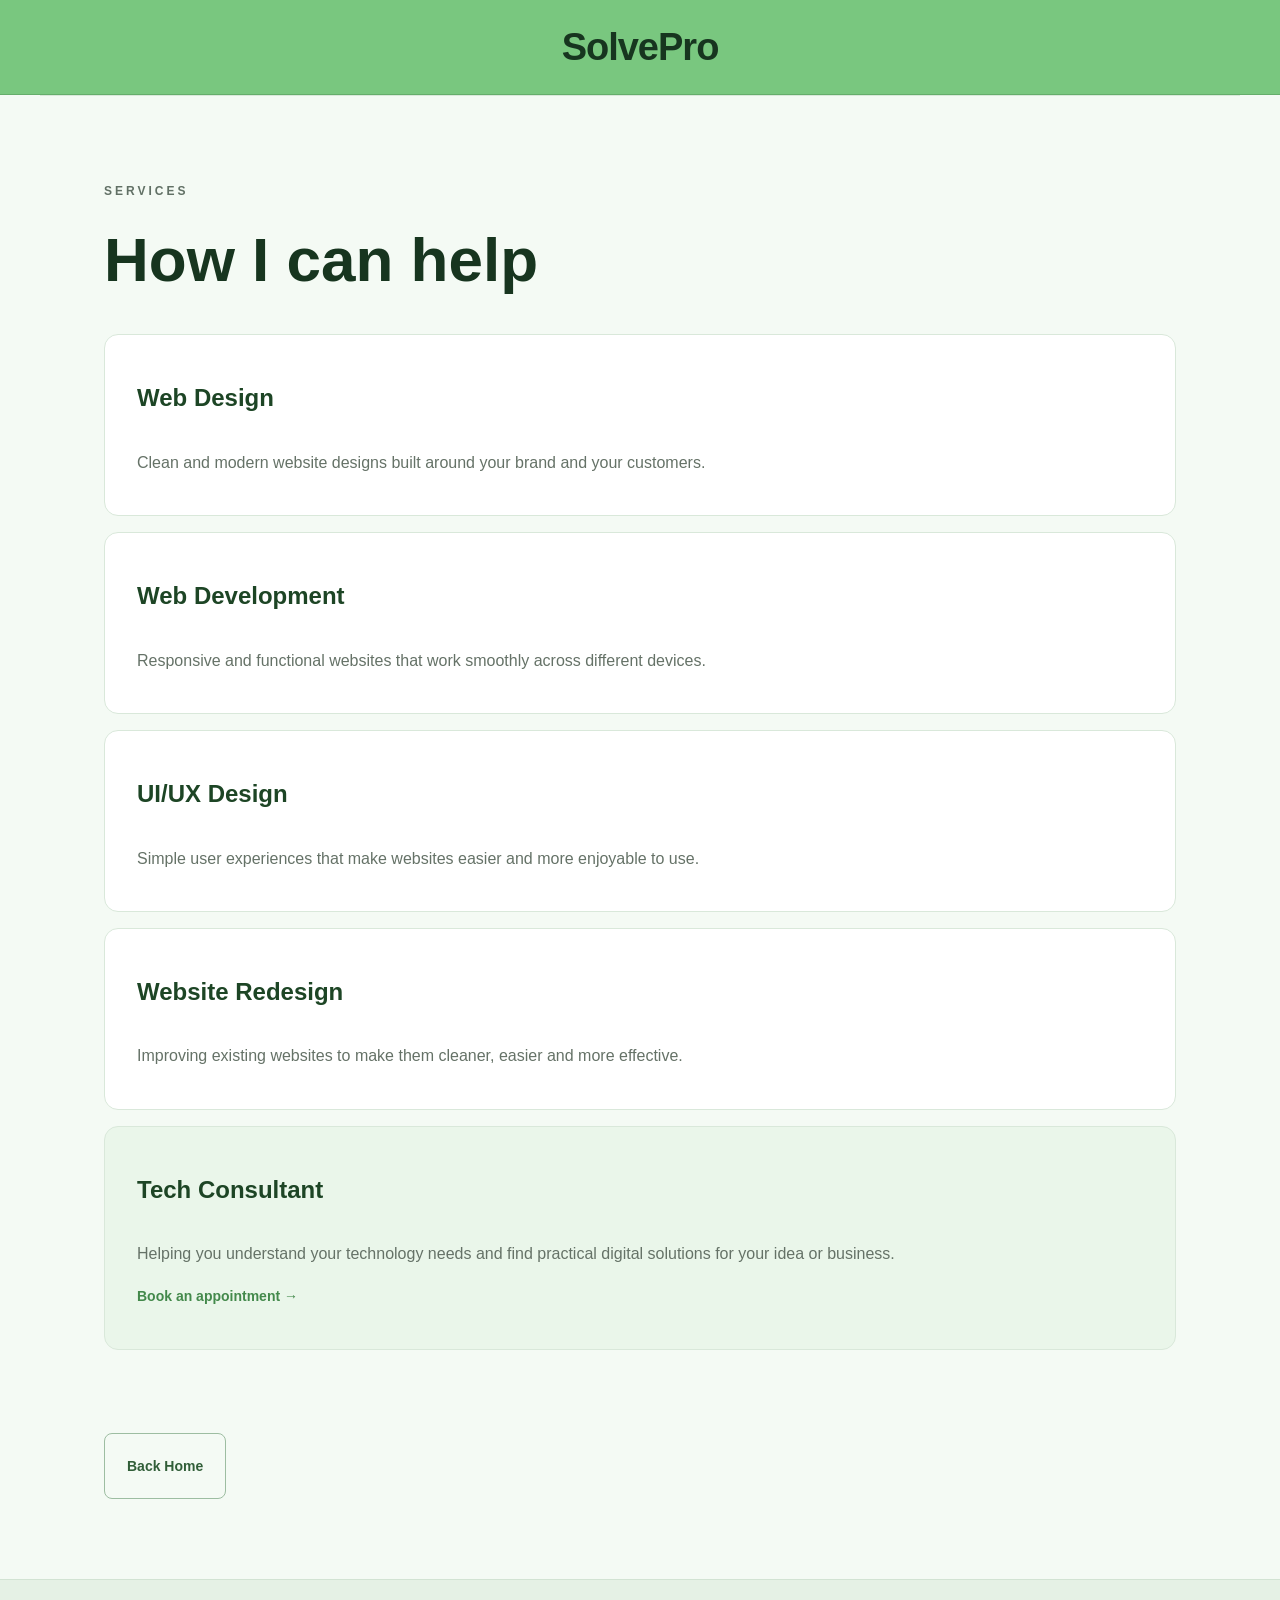
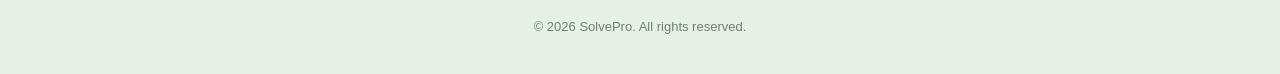
<file: services.html>
<!DOCTYPE html>
<html lang="en">

<head>
    <meta charset="UTF-8">
    <meta name="viewport" content="width=device-width, initial-scale=1.0">

    <title>Services | SolvePro</title>

    <link rel="stylesheet" href="style.css">
</head>

<body>

<header class="top-header">

    <a href="index.html" class="site-logo">
        SolvePro
    </a>

</header>
        </div>

    </nav>

</header>


<main>

<section class="content-section">

    <p class="section-label">
        SERVICES
    </p>

    <h2>
        How I can help
    </h2>


    <div class="services-grid">


        <div class="service-card">

            <h3>
                Web Design
            </h3>

            <p>
                Clean and modern website designs built around
                your brand and your customers.
            </p>

        </div>


        <div class="service-card">

            <h3>
                Web Development
            </h3>

            <p>
                Responsive and functional websites that work
                smoothly across different devices.
            </p>

        </div>


        <div class="service-card">

            <h3>
                UI/UX Design
            </h3>

            <p>
                Simple user experiences that make websites
                easier and more enjoyable to use.
            </p>

        </div>


        <div class="service-card">

            <h3>
                Website Redesign
            </h3>

            <p>
                Improving existing websites to make them
                cleaner, easier and more effective.
            </p>

        </div>


        <div class="service-card consultant-card">

            <h3>
                Tech Consultant
            </h3>

            <p>
                Helping you understand your technology needs
                and find practical digital solutions for your idea
                or business.
            </p>

            <a href="contact.html" class="card-link">
                Book an appointment →
            </a>

        </div>


    </div>


    <br><br>

    <a href="index.html" class="btn secondary">
        Back Home
    </a>

</section>

</main>


<footer>

    <p>
        © 2026 SolvePro. All rights reserved.
    </p>

</footer>

</body>

</html>
</file>
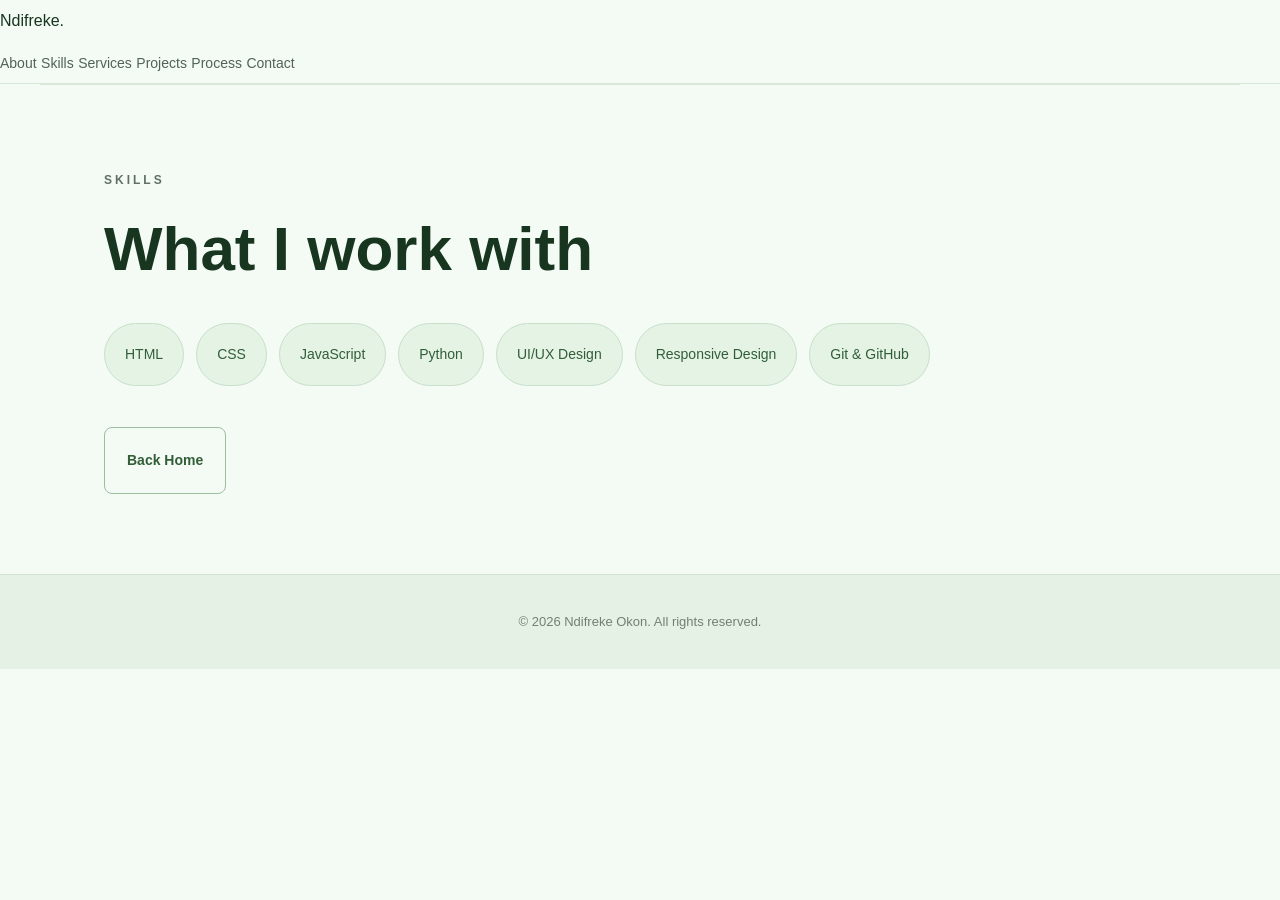
<file: skill.html>
<!DOCTYPE html>
<html lang="en">

<head>
    <meta charset="UTF-8">
    <meta name="viewport" content="width=device-width, initial-scale=1.0">

    <title>Skills | Ndifreke Okon</title>

    <link rel="stylesheet" href="style.css">
</head>

<body>

<header>

    <nav class="navbar">

        <a href="index.html" class="logo">Ndifreke.</a>

        <div class="nav-links">
            <a href="about.html">About</a>
            <a href="skills.html">Skills</a>
            <a href="services.html">Services</a>
            <a href="projects.html">Projects</a>
            <a href="process.html">Process</a>
            <a href="contact.html">Contact</a>
        </div>

    </nav>

</header>


<main>

<section class="content-section">

    <p class="section-label">
        SKILLS
    </p>

    <h2>
        What I work with
    </h2>

    <div class="skills-list">

        <span>HTML</span>
        <span>CSS</span>
        <span>JavaScript</span>
        <span>Python</span>
        <span>UI/UX Design</span>
        <span>Responsive Design</span>
        <span>Git & GitHub</span>

    </div>

    <br>

    <a href="index.html" class="btn secondary">
        Back Home
    </a>

</section>

</main>


<footer>

    <p>
        © 2026 Ndifreke Okon. All rights reserved.
    </p>

</footer>

</body>

</html>
</file>
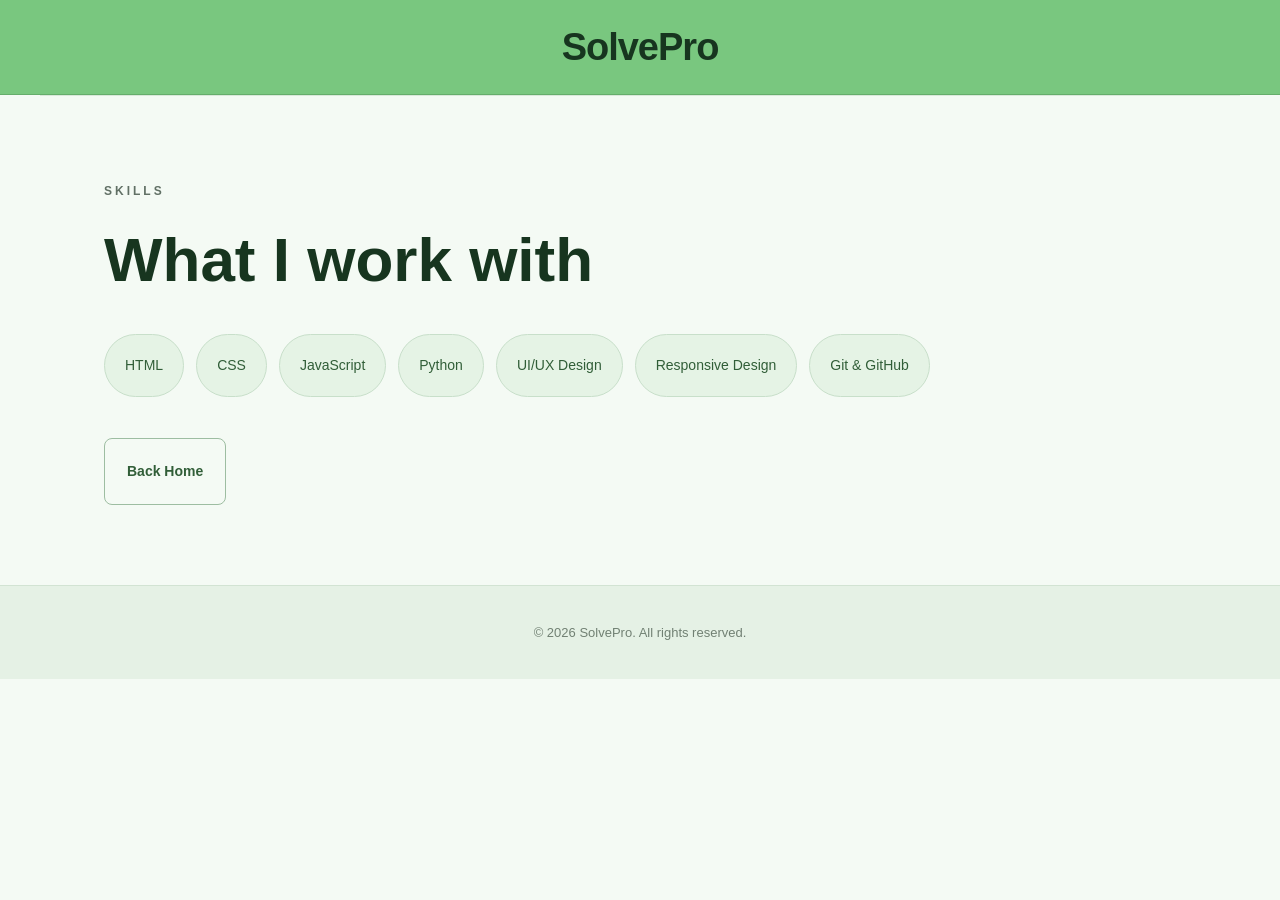
<file: skills.html>
<!DOCTYPE html>
<html lang="en">

<head>
    <meta charset="UTF-8">
    <meta name="viewport" content="width=device-width, initial-scale=1.0">

    <title>Skills | SolvePro</title>

    <link rel="stylesheet" href="style.css">
</head>

<body>

<header class="top-header">

    <a href="index.html" class="site-logo">
        SolvePro
    </a>

</header>
        </div>

    </nav>

</header>


<main>

<section class="content-section">

    <p class="section-label">
        SKILLS
    </p>

    <h2>
        What I work with
    </h2>

    <div class="skills-list">

        <span>HTML</span>
        <span>CSS</span>
        <span>JavaScript</span>
        <span>Python</span>
        <span>UI/UX Design</span>
        <span>Responsive Design</span>
        <span>Git & GitHub</span>

    </div>

    <br>

    <a href="index.html" class="btn secondary">
        Back Home
    </a>

</section>

</main>


<footer>

    <p>
        © 2026 SolvePro. All rights reserved.
    </p>

</footer>

</body>

</html>
</file>
<file: style.css>
* {
    margin: 0;
    padding: 0;
    box-sizing: border-box;
}

html {
    scroll-behavior: smooth;
}

body {
    font-family: Arial, Helvetica, sans-serif;
    background: #f4faf4;
    color: #17351f;
    line-height: 2.6;
}

a {
    text-decoration: none;
    color: inherit;
}

header {
    width: 100%;
    position: sticky;
    top: 0;
    z-index: 1000;
    background: #f4faf4;
    border-bottom: 1px solid #d7e7d8;
}

.top-header {
    width: 100%;
    min-height: 70px;
    padding: 0 30px;
    display: flex;
    align-items: center;
    justify-content: center;
    box-sizing: border-box;
}

.site-logo {
    color: #17351f;
    font-size: 32px;
    font-weight: 800;
    text-decoration: none;
}

    color: #17351f;
}

.nav-links {
    display: flex;
    gap: 26px;
}

.nav-links a {
    color: #526456;
    font-size: 14px;
    transition: 0.25s;
}

.nav-links a:hover {
    color: #3c9145;
}


/* HERO */

.hero {
    max-width: 1200px;
    margin: auto;
    min-height: 88vh;
    padding: 80px 7%;
    display: flex;
    align-items: center;
}

.hero-content {
    width: 100%;
    display: grid;
    grid-template-columns: 260px 1fr;
    gap: 70px;
    align-items: center;
}

.profile-area {
    display: flex;
    justify-content: center;
}

.profile-placeholder {
    width: 50px;
    height: 50px;
    border-radius: 50%;
    overflow: hidden;
    background: #dcefdc;
    border: 4px solid #ffffff;
    box-shadow: 0 15px 40px rgba(50, 100, 55, 0.12);
    flex-shrink: 0;
}

.profile-placeholder img {
    width: 100%;
    height: 100%;
    object-fit: contain;
    object-position: center;
    display: block;
    padding: 2px;
}

.hero-text-area {
    max-width: 800px;
}

.intro {
    color: #4b8d52;
    font-size: 16px;
    font-weight: 600;
    margin-bottom: 18px;
}

.hero h1 {
    font-size: clamp(55px, 8vw, 100px);
    line-height: 0.95;
    letter-spacing: -4px;
    margin-bottom: 30px;
    color: #17351f;
}

.hero-description {
    max-width: 650px;
    color: #637267;
    font-size: 18px;
}

.hero-buttons {
    display: flex;
    gap: 14px;
    margin-top: 28px;
    flex-wrap: wrap;
}


/* BUTTONS */

.btn {
    display: inline-block;
    padding: 14px 22px;
    border-radius: 8px;
    font-size: 14px;
    font-weight: 700;
    border: none;
    cursor: pointer;
    transition: 0.25s;
}

.primary {
    background: #79c77f;
    color: #17351f;
}

.primary:hover {
    background: #68b96f;
    transform: translateY(-2px);
}

.secondary {
    background: transparent;
    border: 1px solid #9dbda1;
    color: #315e38;
}

.secondary:hover {
    background: #e3f2e3;
    transform: translateY(-2px);
}


/* GRID NAVIGATION */

.grid-navigation {
    max-width: 1200px;
    margin: auto;
    padding: 30px 7% 110px;
    display: grid;
    grid-template-columns: repeat(2, 1fr);
    gap: 16px;
}

.grid-card {
    background: #ffffff;
    border: 1px solid #d9e8da;
    border-radius: 14px;
    padding: 30px;
    min-height: 210px;
    display: flex;
    flex-direction: column;
    transition: 0.3s;
}

.grid-card:hover {
    transform: translateY(-5px);
    border-color: #9fc8a2;
    box-shadow: 0 15px 35px rgba(45, 90, 50, 0.08);
}

.grid-card.wide {
    min-height: 180px;
}

.card-number {
    color: #72ad77;
    font-size: 12px;
    font-weight: 700;
    letter-spacing: 2px;
}

.grid-card h3 {
    margin-top: 25px;
    font-size: 28px;
    color: #17351f;
}

.grid-card p {
    color: #69766c;
    margin-top: 8px;
    max-width: 500px;
}

.card-link {
    margin-top: auto;
    padding-top: 20px;
    color: #43894b;
    font-size: 14px;
    font-weight: 700;
}


/* GENERAL SECTIONS */

.content-section,
.client-section {
    max-width: 1200px;
    margin: auto;
    padding: 110px 7%;
    border-top: 1px solid #d9e8da;
}

.section-label {
    color: #4c9254;
    font-size: 12px;
    letter-spacing: 3px;
    font-weight: 700;
    margin-bottom: 18px;
}

.content-section h2,
.client-section h2 {
    font-size: clamp(36px, 5vw, 62px);
    line-height: 1.08;
    max-width: 900px;
    margin-bottom: 32px;
    color: #17351f;
}

.content-section > p {
    max-width: 760px;
    color: #617065;
    margin-bottom: 20px;
}

.content-section strong {
    color: #244e2c;
}


/* SKILLS */

.skills-list {
    display: flex;
    flex-wrap: wrap;
    gap: 12px;
    margin-top: 40px;
}

.skills-list span {
    background: #e5f3e5;
    border: 1px solid #c8dfca;
    padding: 12px 20px;
    border-radius: 50px;
    color: #315e38;
    font-size: 14px;
}


/* SERVICES */

.services-grid {
    display: grid;
    grid-template-columns: repeat(2, 1fr);
    gap: 16px;
    margin-top: 40px;
}

.service-card {
    background: #ffffff;
    border: 1px solid #d9e8da;
    border-radius: 14px;
    padding: 32px;
    transition: 0.3s;
}

.service-card:hover {
    transform: translateY(-4px);
    border-color: #9fc8a2;
}

.service-card h3 {
    font-size: 24px;
    margin-bottom: 12px;
    color: #1d4525;
}

.service-card p {
    color: #657267;
}

.consultant-card {
    background: #eaf6ea;
}


/* PROJECT */

.project-card {
    background: #ffffff;
    border: 1px solid #d9e8da;
    border-radius: 14px;
    padding: 38px;
    max-width: 900px;
}

.project-status {
    display: inline-block;
    background: #e3f2e3;
    color: #4b8751;
    border-radius: 50px;
    padding: 7px 12px;
    font-size: 11px;
    font-weight: 700;
    letter-spacing: 1px;
    margin-bottom: 20px;
}

.project-card h3 {
    font-size: 30px;
    margin-bottom: 18px;
}

.project-card p {
    color: #657267;
    margin-bottom: 18px;
}


/* VIDEO */

.video-card {
    max-width: 900px;
    margin-top: 40px;
}

.video-placeholder {
    min-height: 400px;
    background: #e1f0e1;
    border: 1px dashed #9fbea2;
    border-radius: 14px;
    display: flex;
    justify-content: center;
    align-items: center;
    color: #5c7c60;
}

.video-note {
    margin-top: 12px;
    color: #738076;
}


/* PROCESS */

.process-list {
    display: grid;
    grid-template-columns: repeat(2, 1fr);
    gap: 16px;
    margin-top: 40px;
}

.process-list > div {
    background: #ffffff;
    border: 1px solid #d9e8da;
    border-radius: 14px;
    padding: 28px;
}

.process-list strong {
    color: #315e38;
    display: block;
    margin-bottom: 10px;
}

.process-list p {
    color: #68756b;
}


/* CLIENT AREA */

.client-section {
    background: #edf7ed;
}

.client-grid {
    display: grid;
    grid-template-columns: repeat(3, 1fr);
    gap: 16px;
    margin-top: 40px;
}

.client-card {
    background: #ffffff;
    border: 1px solid #d9e8da;
    border-radius: 14px;
    padding: 28px;
}

.client-card h3 {
    font-size: 23px;
    margin-bottom: 12px;
}

.client-card > p {
    color: #69766c;
    margin-bottom: 25px;
}

form {
    display: flex;
    flex-direction: column;
    gap: 12px;
}

input,
textarea,
select {
    width: 100%;
    padding: 13px 14px;
    border: 1px solid #cdddcf;
    border-radius: 7px;
    background: #f8fcf8;
    color: #17351f;
    font-family: inherit;
    outline: none;
}

input:focus,
textarea:focus,
select:focus {
    border-color: #72ad77;
}

textarea {
    resize: vertical;
}


/* CONTACT */

.contact-buttons {
    display: flex;
    gap: 14px;
    flex-wrap: wrap;
    margin: 30px 0;
}

.contact-info {
    color: #718073 !important;
}


/* FOOTER */

footer {
    background: #e5f1e5;
    border-top: 1px solid #d2e3d3;
    padding: 30px 7%;
    text-align: center;
}

footer p {
    color: #718073;
    font-size: 13px;
}


/* MOBILE */

.profile-logo {
    width: 16px !important;
    height: 16px !important;
    max-width: 16px !important;
    max-height: 16px !important;
    object-fit: cover;
    border-radius: 50%;
}
    .nav-links {
        width: 100%;
        justify-content: center;
        flex-wrap: wrap;
        gap: 14px;
    }

    .hero {
        padding: 70px 5%;
    }

    .hero-content {
        grid-template-columns: 1fr;
        gap: 40px;
        text-align: center;
    }

    .profile-area {
        order: 1;
    }

    .hero-text-area {
        order: 2;
    }

    .hero-buttons {
        justify-content: center;
    }

    .hero-description {
        margin: auto;
    }

    .hero h1 {
        font-size: 55px;
        letter-spacing: -2px;
    }

    .grid-navigation {
        padding: 20px 5% 80px;
        grid-template-columns: 1fr;
    }

    .grid-card.wide {
        min-height: 210px;
    }

    .content-section,
    .client-section {
        padding: 80px 5%;
    }

    .services-grid,
    .process-list {
        grid-template-columns: 1fr;
    }

    .client-grid {
        grid-template-columns: 1fr;
    }

    .video-placeholder {
        min-height: 250px;
    }

    .contact-buttons,
    .hero-buttons {
        flex-direction: column;
    }

    .btn {
        text-align: center;
    }
@media (max-width: 800px) {

    .profile-placeholder {
        width: 180px;
        height: 180px;
        margin: 0 auto;
    }

}
@media (max-width: 800px) {

    .hero {
        padding-left: 7%;
        padding-right: 7%;
    }

    .hero-text-area {
        width: 100%;
        padding: 0 5px;
    }

    .hero-description {
        padding: 0 5px;
    }

}
/* SOLVEPRO TOP HEADER */

.top-header {
    width: 100%;
    height: 95px;
    background: #79c77f;
    display: flex;
    align-items: center;
    justify-content: center;
    border-bottom: 1px solid #65ad6b;
}

.site-logo {
    color: #17351f;
    font-size: 38px;
    font-weight: 800;
    letter-spacing: -1px;
    text-decoration: none;
}


/* MOBILE */

@media (max-width: 600px) {

    .top-header {
        height: 82px;
    }

    .site-logo {
        font-size: 32px;
    }

        }
</file>
